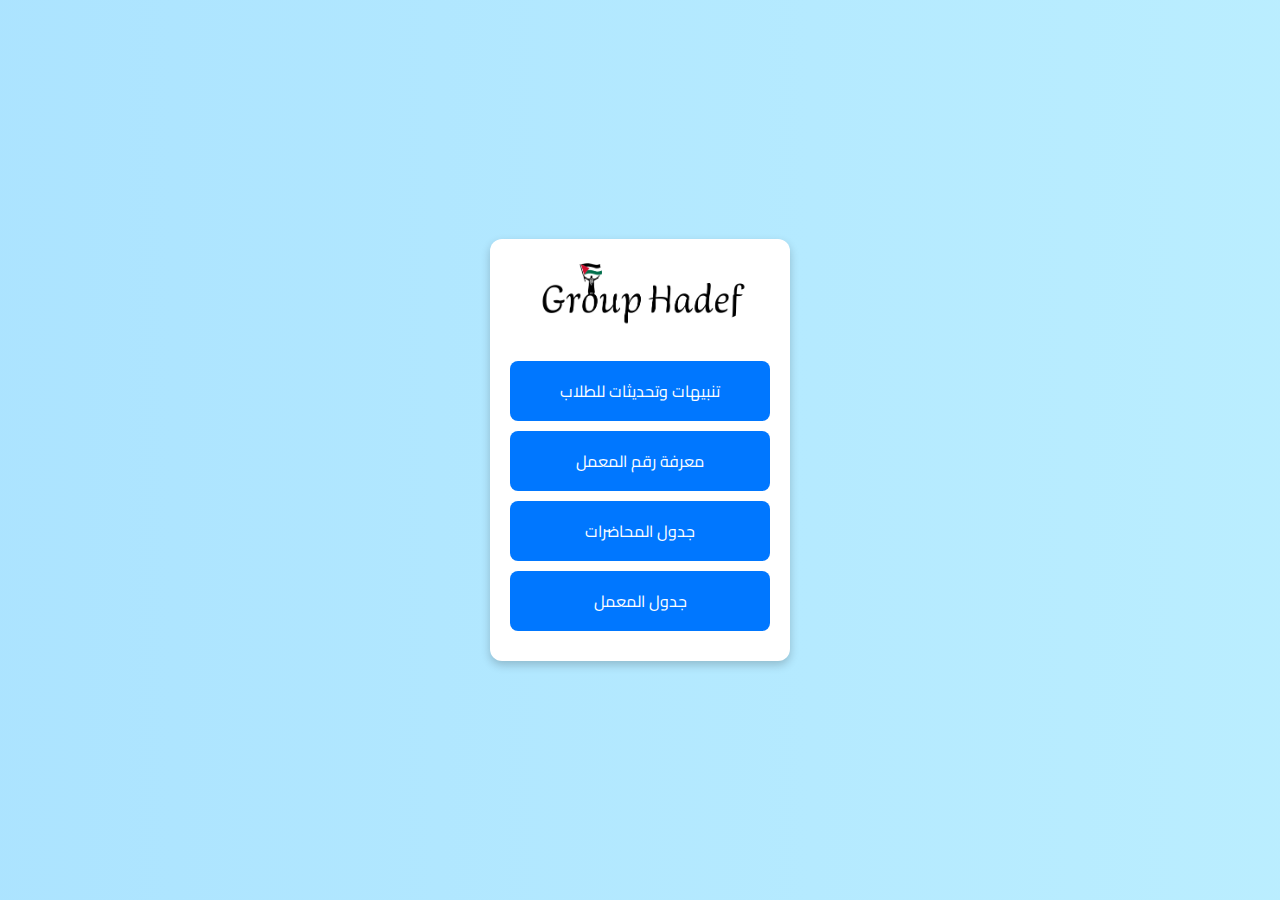
<file: index.html>
<!DOCTYPE html>
<html lang="ar" dir="rtl">
<head>
    <meta charset="UTF-8">
    <meta name="viewport" content="width=device-width, initial-scale=1.0">
    <link href="https://fonts.googleapis.com/css2?family=Cairo:wght@400;700&display=swap" rel="stylesheet">
    <title>hadef</title>
    <style>
        * {
            margin: 0;
            padding: 0;
            box-sizing: border-box;
            font-family: 'Cairo', sans-serif;
        }
        body {
            display: flex;
            justify-content: center;
            align-items: center;
            min-height: 100vh;
            background: linear-gradient(to right, #74d1ff98, #7cdeff86);
        }
        .container {
            width: 300px;
            padding: 20px;
            background-color: #ffffff;
            border-radius: 12px;
            box-shadow: 0px 4px 10px rgba(0, 0, 0, 0.2);
            text-align: center;
        }
		
        .button {
            display: block;
            width: 100%;
            padding: 15px;
            margin: 10px 0;
            font-size: 1rem;
            color: #fff;
            background-color: #0077ff;
            border: none;
            border-radius: 8px;
            cursor: pointer;
            transition: 0.3s;
            text-decoration: none;
        }
        .button:hover {
            background-color: #005bb5;
            transform: scale(1.05);
        }

        /* لجعل الموقع متجاوب مع الشاشات المختلفة */
        @media (max-width: 768px) {
            .container {
                width: 90%;
            }
        }
		
		        .logo {
            margin-bottom: 20px;
        }
        .logo img {
            width: 230px;
            height: auto;
            border-radius: 50%;
        }
    </style>
</head>
<body>


    <div class="container">
     <div class="logo">
         <img src="2.png" alt="شعار الموقع">
	 </div>	
	    <a href="Tnb.html" class="button">تنبيهات وتحديثات للطلاب</a>
		<a href="Rlab.html" class="button">معرفة رقم المعمل</a>
        <a href="GM.html" class="button">جدول المحاضرات</a>
        <a href="#" class="button">جدول المعمل</a>
    </div>
</body>
</html>
</file>
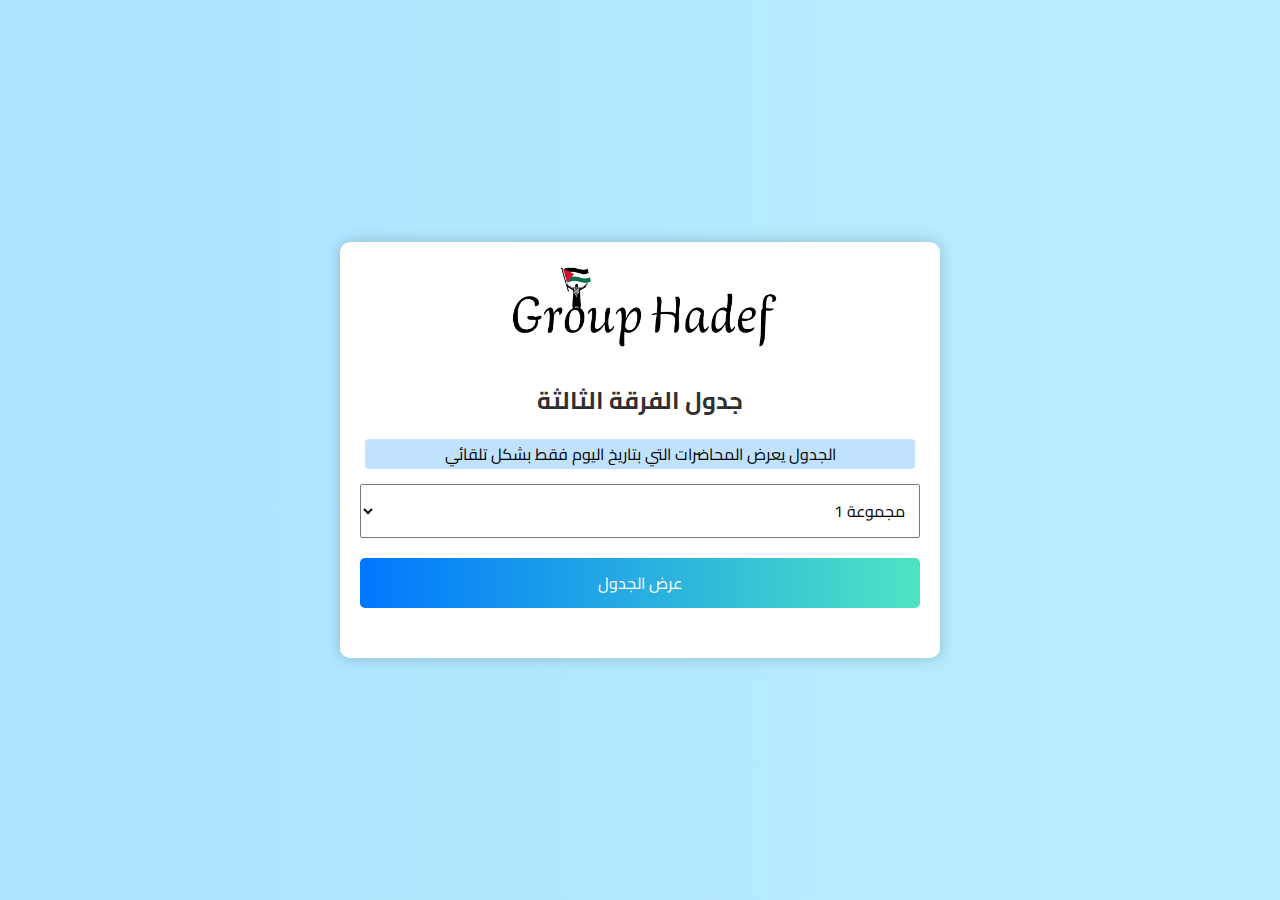
<file: a.html>
<!DOCTYPE html>
<html lang="ar" dir="rtl">
<head>
    <meta charset="UTF-8">
    <meta name="viewport" content="width=device-width, initial-scale=1.0">
    <link href="https://fonts.googleapis.com/css2?family=Cairo:wght@400;700&display=swap" rel="stylesheet">
    <title>جدول الفرقة الثالثة</title>
    <style>
        * {
            font-family: 'Cairo', sans-serif;
            box-sizing: border-box;
        }
        body {
            background: linear-gradient(to right, #74d1ff98, #7cdeff86);
            margin: 0;
            display: flex;
            justify-content: center;
            align-items: center;
            min-height: 100vh;
            padding: 20px;
            direction: rtl;
        }
        .container {
            width: 100%;
            max-width: 600px;
            background-color: #fff;
            padding: 20px;
            border-radius: 10px;
            box-shadow: 0px 0px 15px rgba(0, 0, 0, 0.2);
            text-align: center;
        }
        h1 {
            color: #000000d4;
            font-size: 1.5rem;
        }
        select, button {
            padding: 10px;
            margin: 10px 0;
            font-size: 16px;
            width: 100%;
        }
        button {
            background: linear-gradient(to right, #0077ff, #50e3c2);
            color: #fff;
            border: none;
            border-radius: 5px;
            cursor: pointer;
        }
        button:hover {
            background: linear-gradient(to right, #000000fb, #000000);
        }
        .schedule {
            margin-top: 20px;
            text-align: right;
        }
        .schedule-item {
            background-color: #e9f6ff;
            border: 1px solid #ddd;
            border-radius: 5px;
            padding: 15px;
            margin-bottom: 10px;
        }
        .schedule-item h3 {
            color: #0056b3;
            margin: 0;
            font-size: 1.2rem;
        }
        .schedule-item p {
            margin: 5px 0;
            color: #333;
            font-size: 1rem;
        }
        .gro {
            color: rgb(0, 0, 0);
            background-color: #068afd3f;
            border-radius: 4px;
            margin: 5px;
            display: block;
            font-size: 1rem;
        }

        /* لجعل الموقع متجاوب مع الشاشات المختلفة */
        @media (max-width: 768px) {
            h1 {
                font-size: 1.5rem;
            }
            .container {
                padding: 15px;
            }
            .schedule-item h3 {
                font-size: 1rem;
            }
            .schedule-item p {
                font-size: 0.9rem;
            }
        }
        @media (max-width: 480px) {
            h1 {
                font-size: 1.2rem;
            }
            button, select {
                font-size: 14px;
            }
        }

                .logo {
            display: block;
            margin: 0 auto 20px;
            width: 300px;
            height: auto;
            max-width: 100%;
            max-height: 100px;
        }
    </style>
</head>
<body>
    <div class="container">
        <img src="2.png" alt="لوجو" class="logo">
        <h1>جدول الفرقة الثالثة</h1>
        <label class="gro" for="group">الجدول يعرض المحاضرات التي بتاريخ اليوم فقط بشكل تلقائي</label>
        <select id="group">
            <option value="1">مجموعة 1</option>
            <option value="2">مجموعة 2</option>
            <option value="3">مجموعة 3</option>
        </select>
        <button onclick="showSchedule()">عرض الجدول</button>
        <div id="schedule" class="schedule"></div>
    </div>

    <script>
        const schedules = {
            1: {
                "Saturday": [
                    { title: "تحليل وتصميم نظم المعلومات", location: "مدرج (ج)", time: "من الساعة 9 إلى الساعة 11" },
                    { title: "تصميم برامج الحاسب الآلي", location: "مدرج (ه)", time: "من الساعة 11 إلى الساعة 1" }
                ],
                "Sunday": [
                    { title: "تطبيقات الحاسب في إعداد التقارير", location: "مدرج (ب)", time: "من الساعة 9 إلى الساعة 11" },
                    { title: "الإدارة الاستراتيجية", location: "مدرج (د)", time: "من الساعة 1 إلى الساعة 3" }
                ],
                "Monday": [
                    { title: "البنية التحتية لتكنولوجيا المعلومات", location: "مدرج (ج)", time: "من الساعة 11 إلى الساعة 1" }
                ]
            },
            2: {
                "Saturday": [
                    { title: "تصميم برامج الحاسب الآلي", location: "مدرج (و)", time: "من الساعة 9 إلى الساعة 11" },
                    { title: "تحليل وتصميم نظم المعلومات", location: "مدرج (د)", time: "من الساعة 11 إلى الساعة 1" }
                ],
                "Sunday": [
                    { title: "البنية التحتية لتكنولوجيا المعلومات", location: "مدرج (أ)", time: "من الساعة 9 إلى الساعة 11" }
                ],
                "Monday": [
                    { title: "الإدارة الاستراتيجية", location: "مدرج (و)", time: "من الساعة 9 إلى الساعة 11" },
                    { title: "تطبيقات الحاسب في إعداد التقارير", location: "مدرج (ج)", time: "من الساعة 1 إلى الساعة 3" }
                ]
            },
            3: {
                "Saturday": [
                    { title: "تصميم برامج الحاسب الآلي", location: "مدرج (ه)", time: "من الساعة 1 إلى الساعة 3" },
                    { title: "تطبيقات الحاسب في إعداد التقارير", location: "مدرج (و)", time: "من الساعة 3 إلى الساعة 5" }
                ],
                "Tuesday": [
                    { title: "البنية التحتية لتكنولوجيا المعلومات", location: "مدرج (ج)", time: "من الساعة 1 إلى الساعة 3" }
                ],
                "Wednesday": [
                    { title: "الإدارة الاستراتيجية", location: "مدرج (أ)", time: "من الساعة 9 إلى الساعة 11" }
                ],
                "Thursday": [
                    { title: "تحليل وتصميم نظم المعلومات", location: "مدرج (ب)", time: "من الساعة 9 إلى الساعة 11" }
                ]
            }
        };

        function showSchedule() {
            const group = document.getElementById("group").value;
            const today = new Date().toLocaleDateString("en-US", { weekday: 'long' });
            const schedule = schedules[group][today];
            const scheduleContainer = document.getElementById("schedule");
            scheduleContainer.innerHTML = '';

            if (schedule && schedule.length > 0) {
                schedule.forEach(item => {
                    const scheduleItem = document.createElement("div");
                    scheduleItem.className = "schedule-item";
                    scheduleItem.innerHTML = `
                        <h3>${item.title}</h3>
                        <p><strong>المكان:</strong> ${item.location}</p>
                        <p><strong>الوقت:</strong> ${item.time}</p>
                    `;
                    scheduleContainer.appendChild(scheduleItem);
                });
            } else {
                scheduleContainer.innerHTML = "<p>لا توجد محاضرات لهذا اليوم</p>";
            }
        }
    </script>
</body>
</html>
</file>
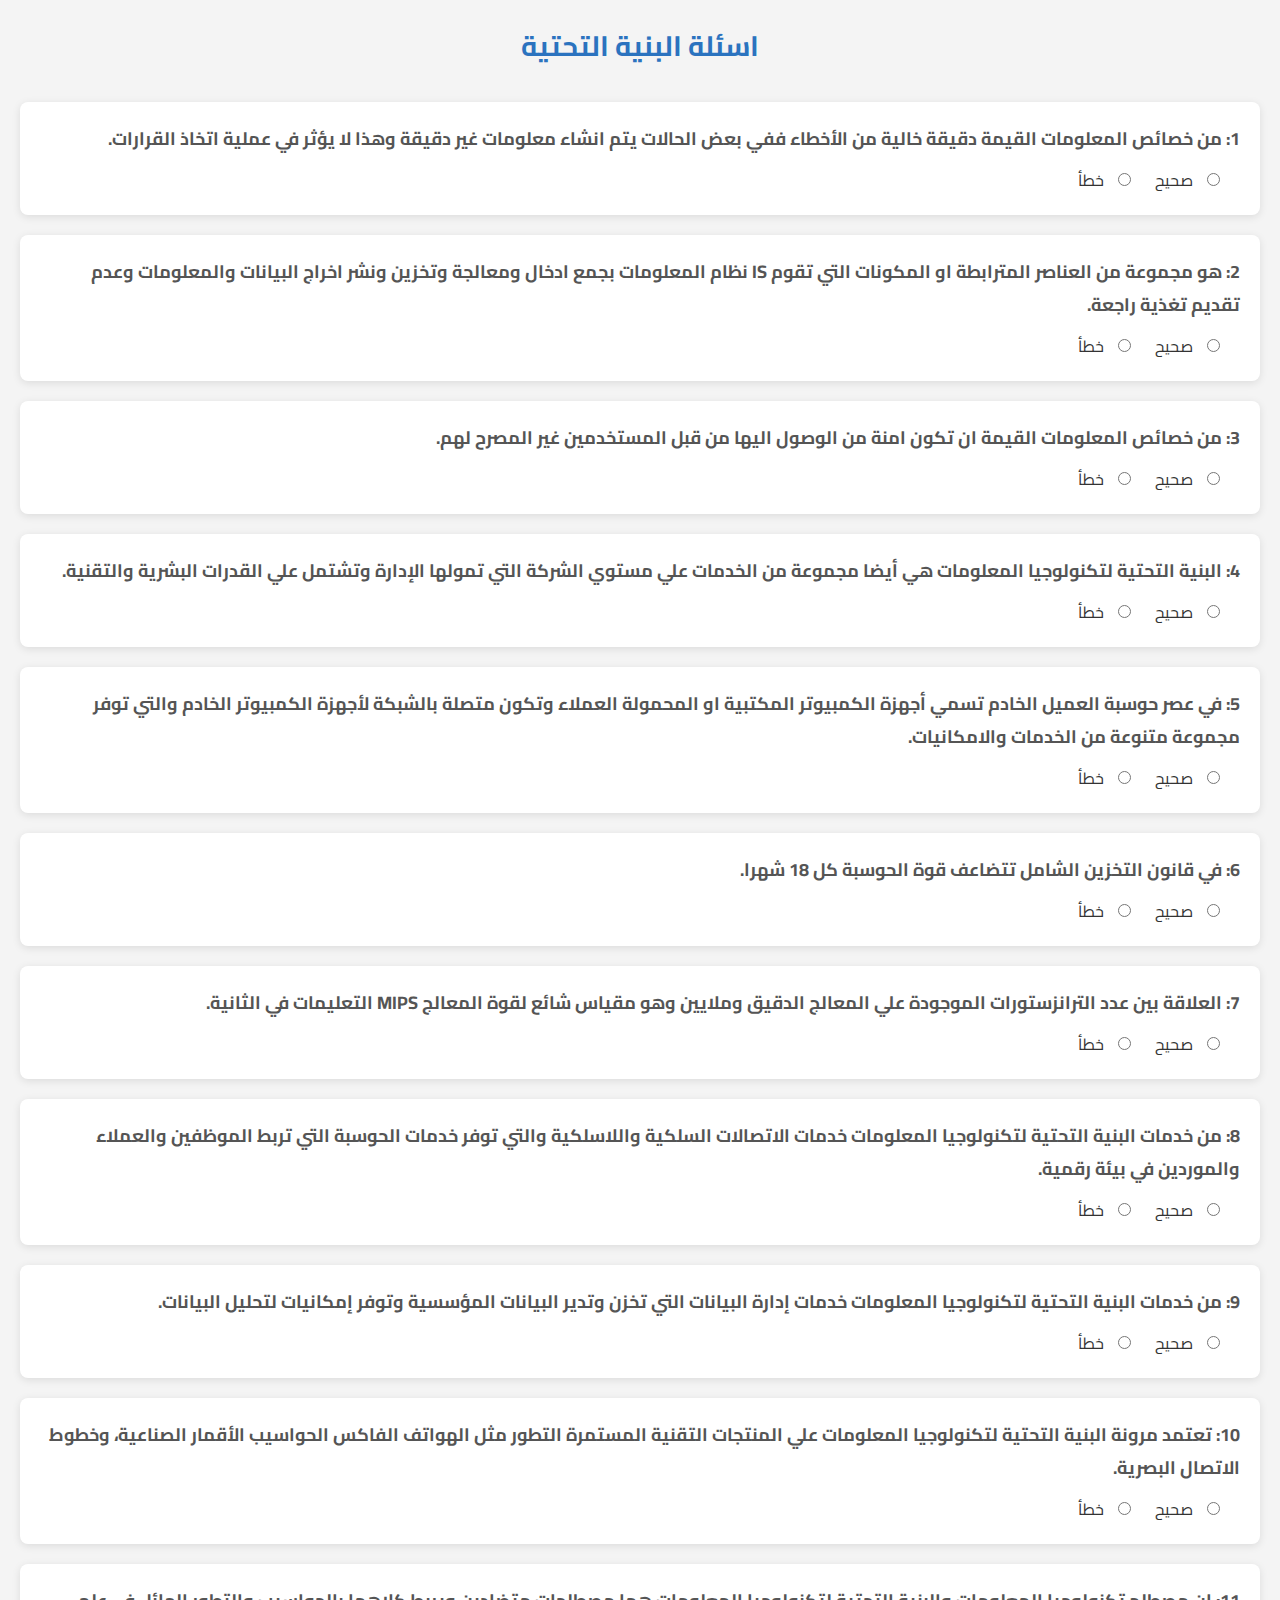
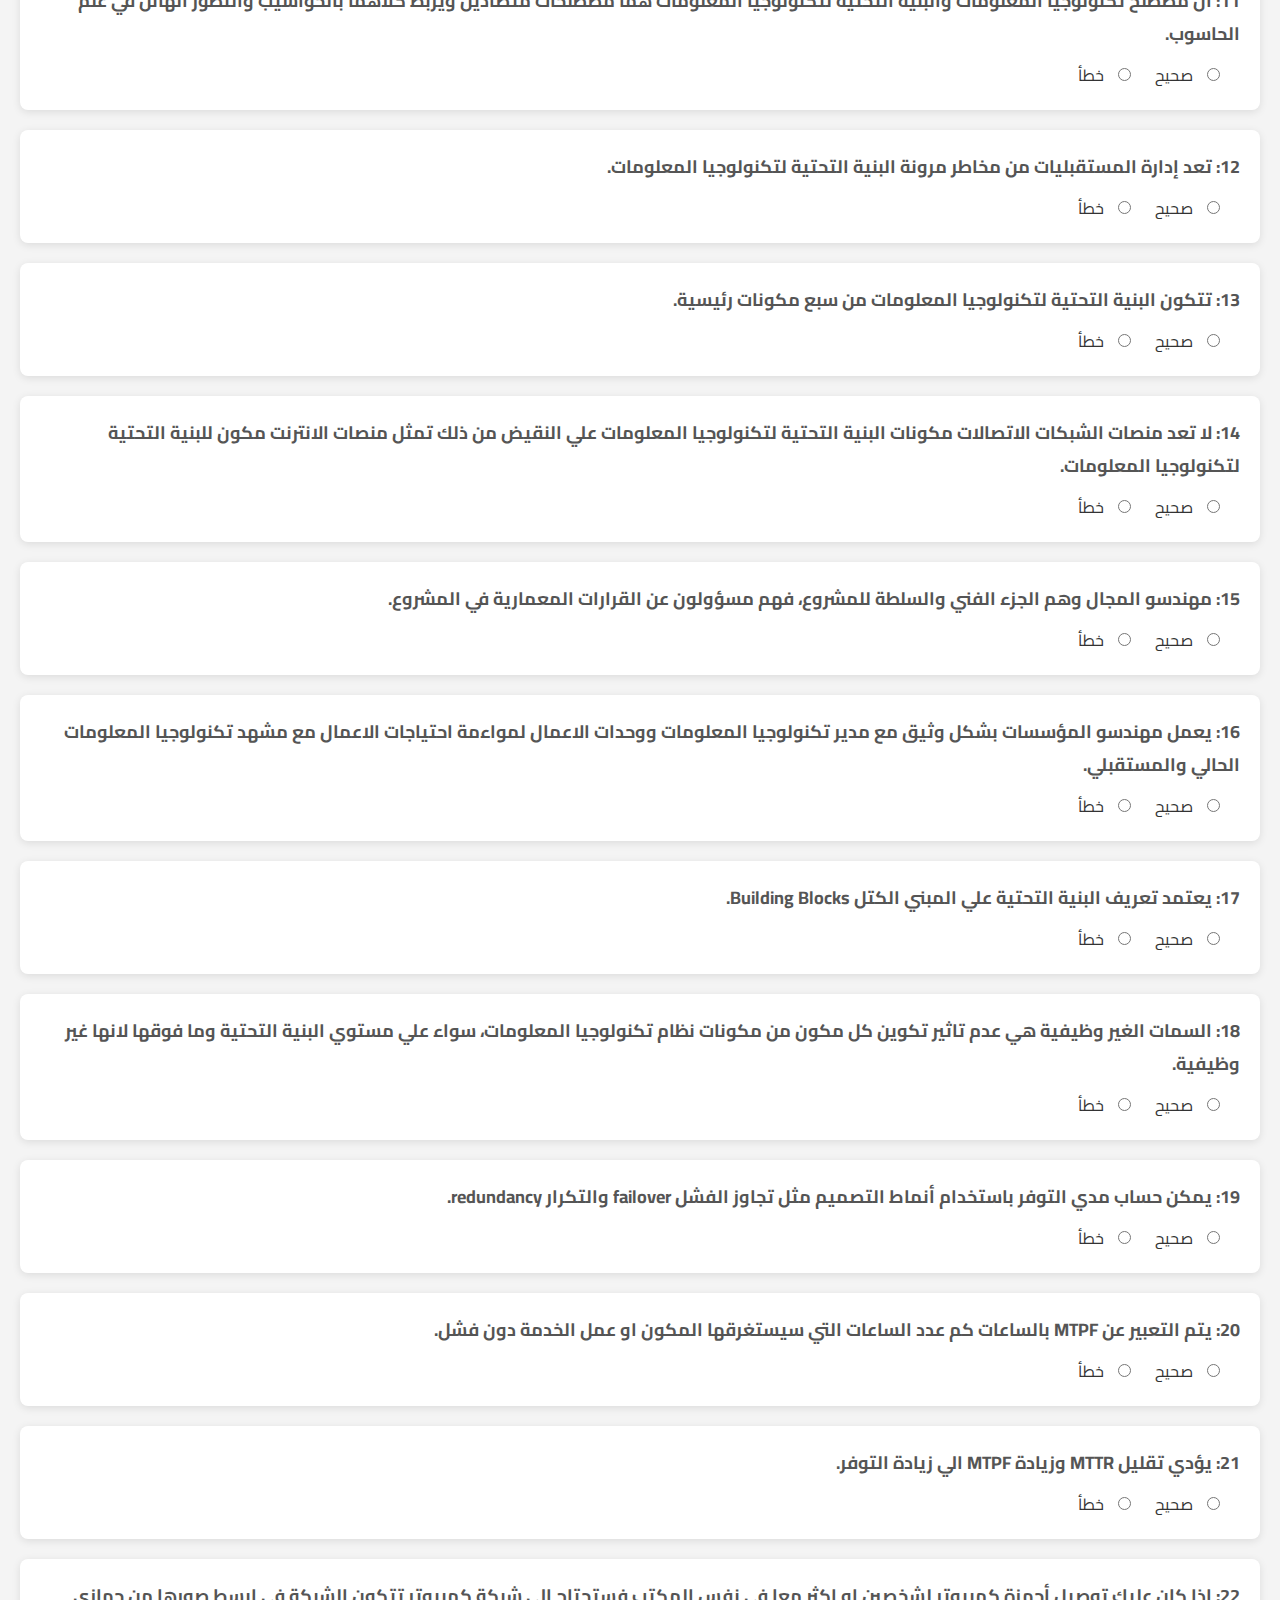
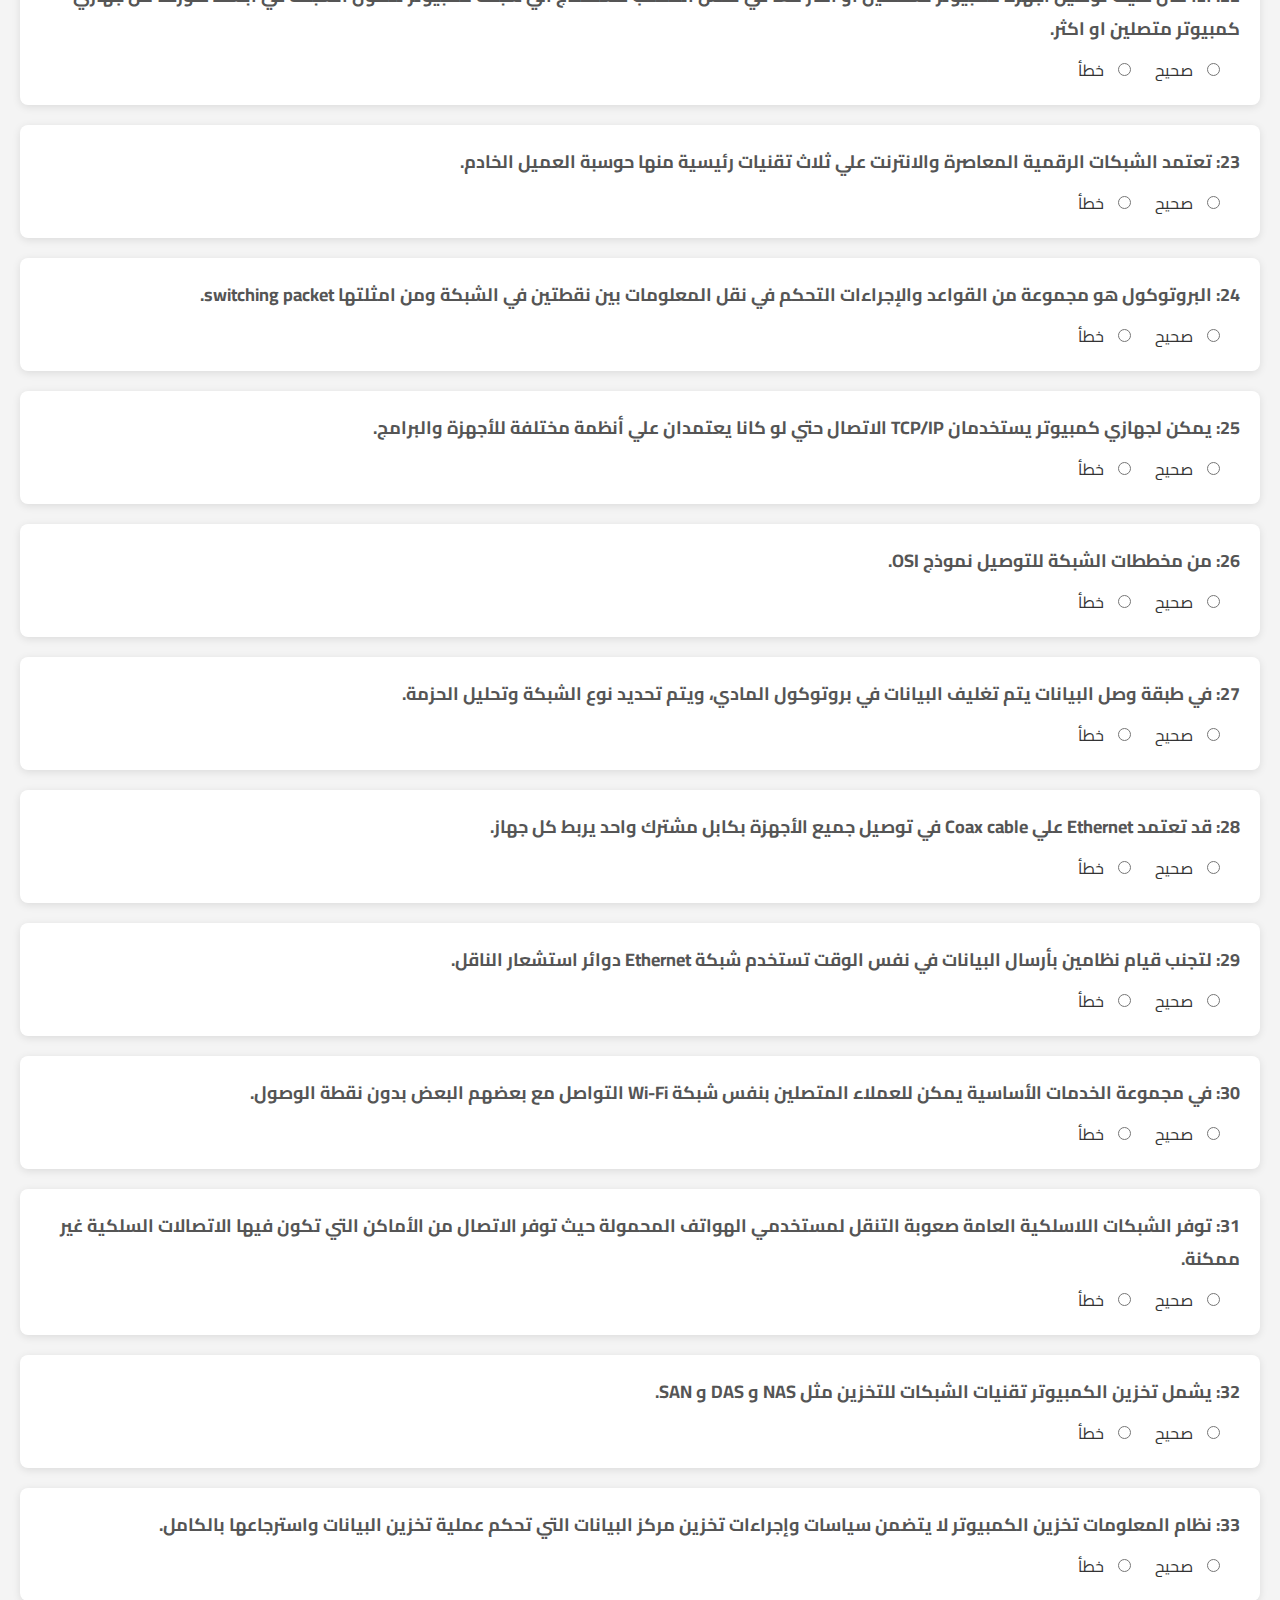
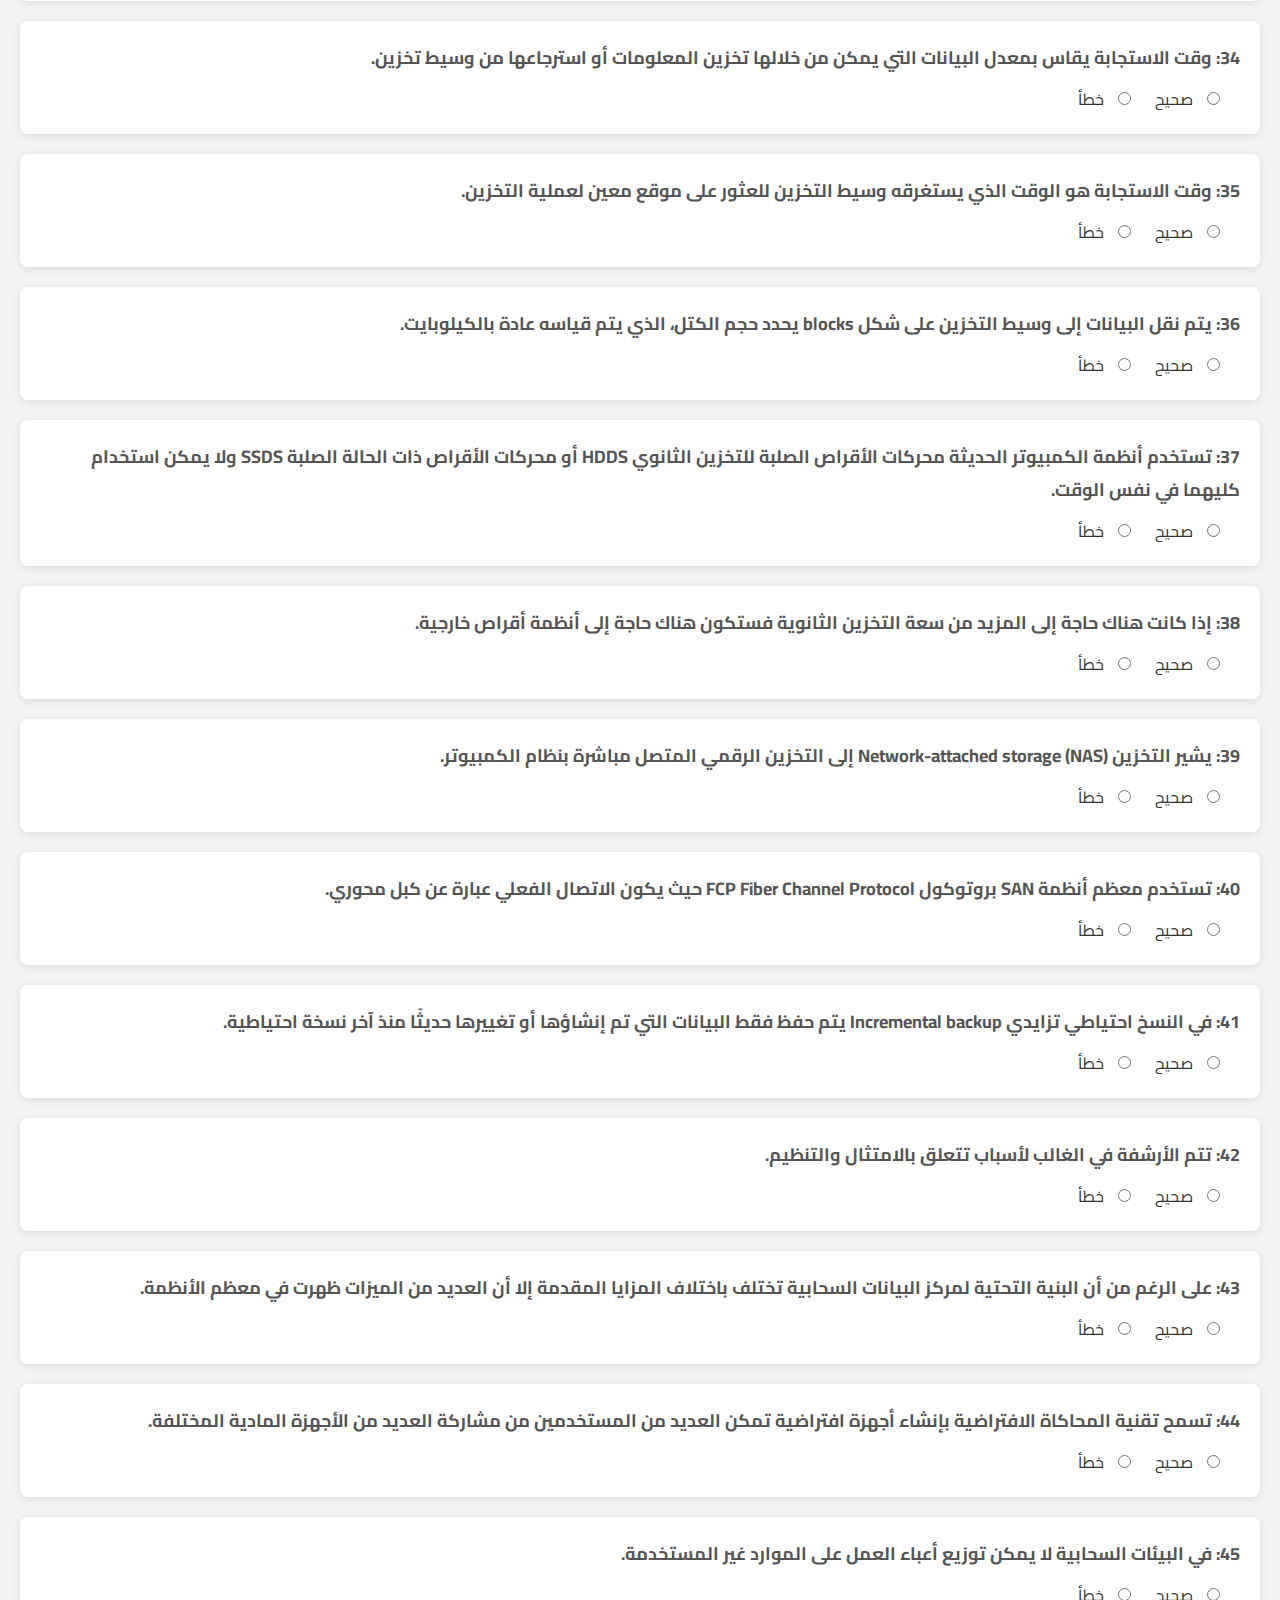
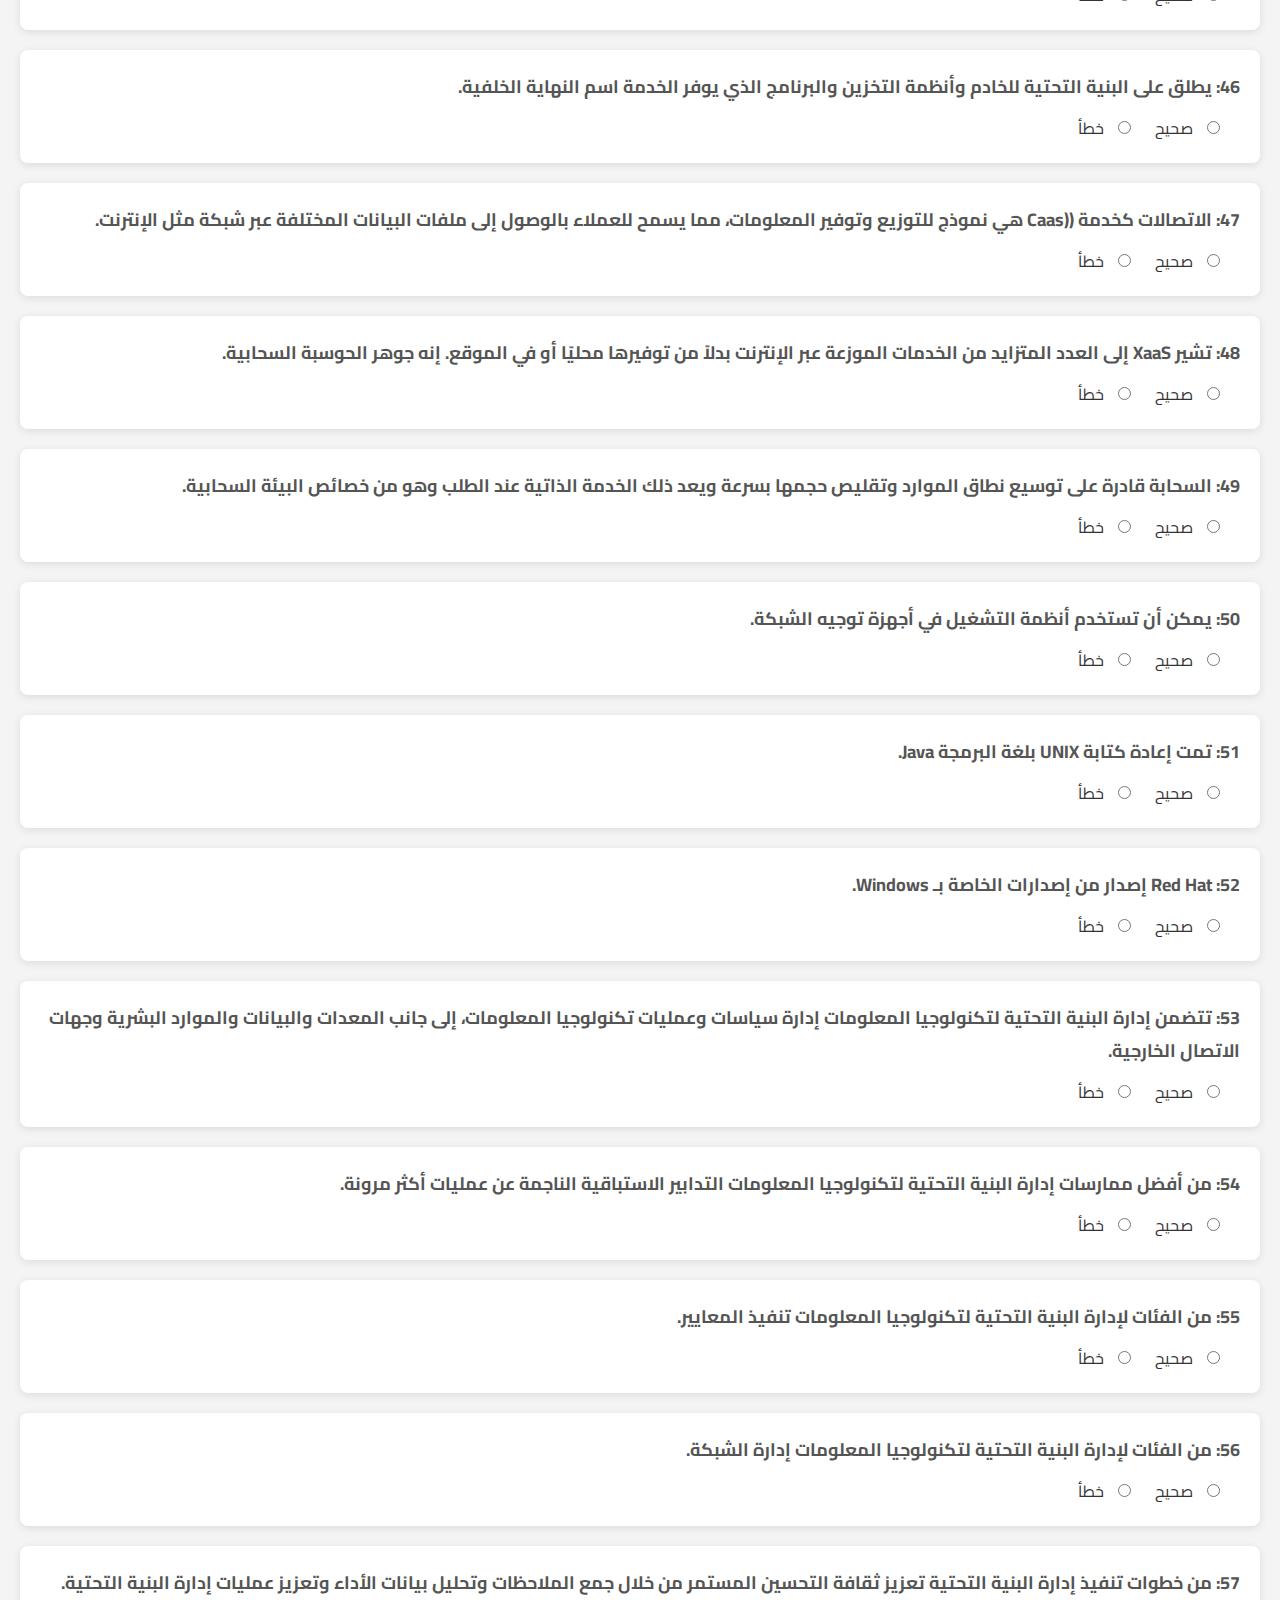
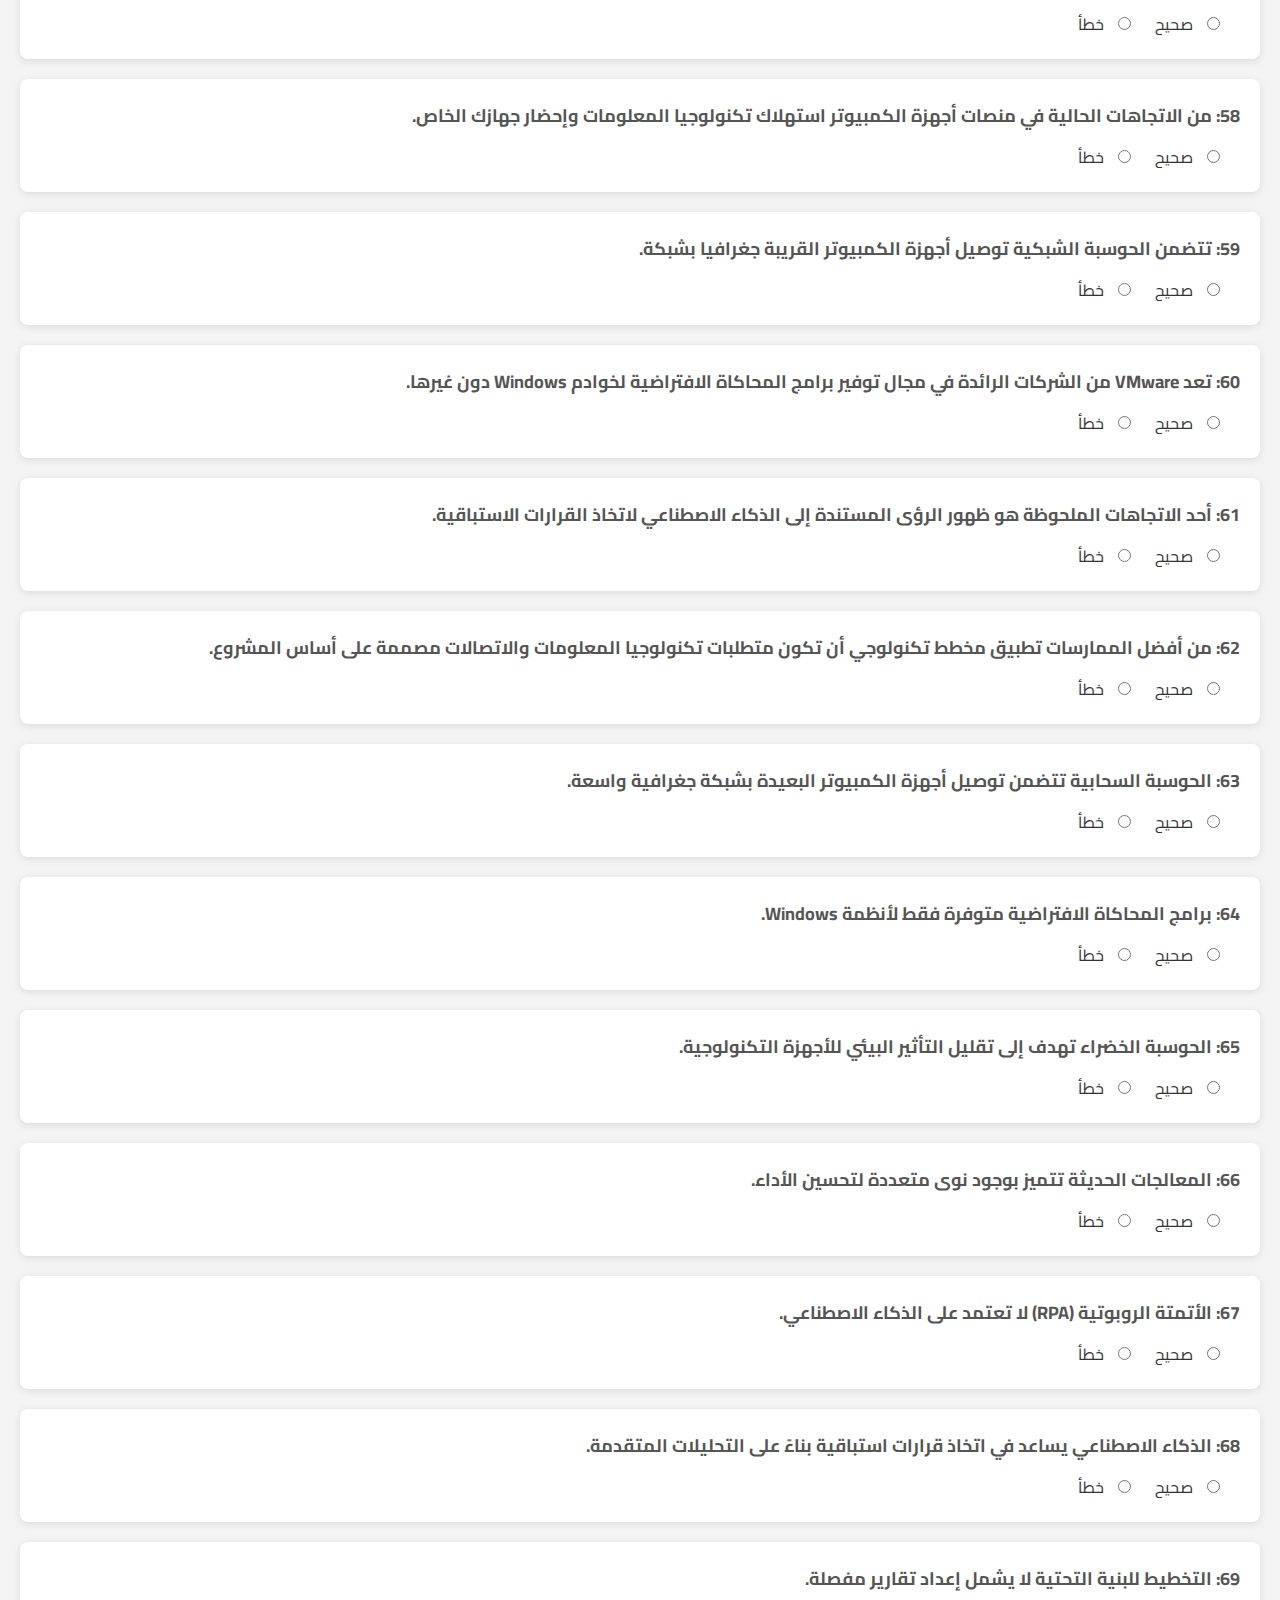
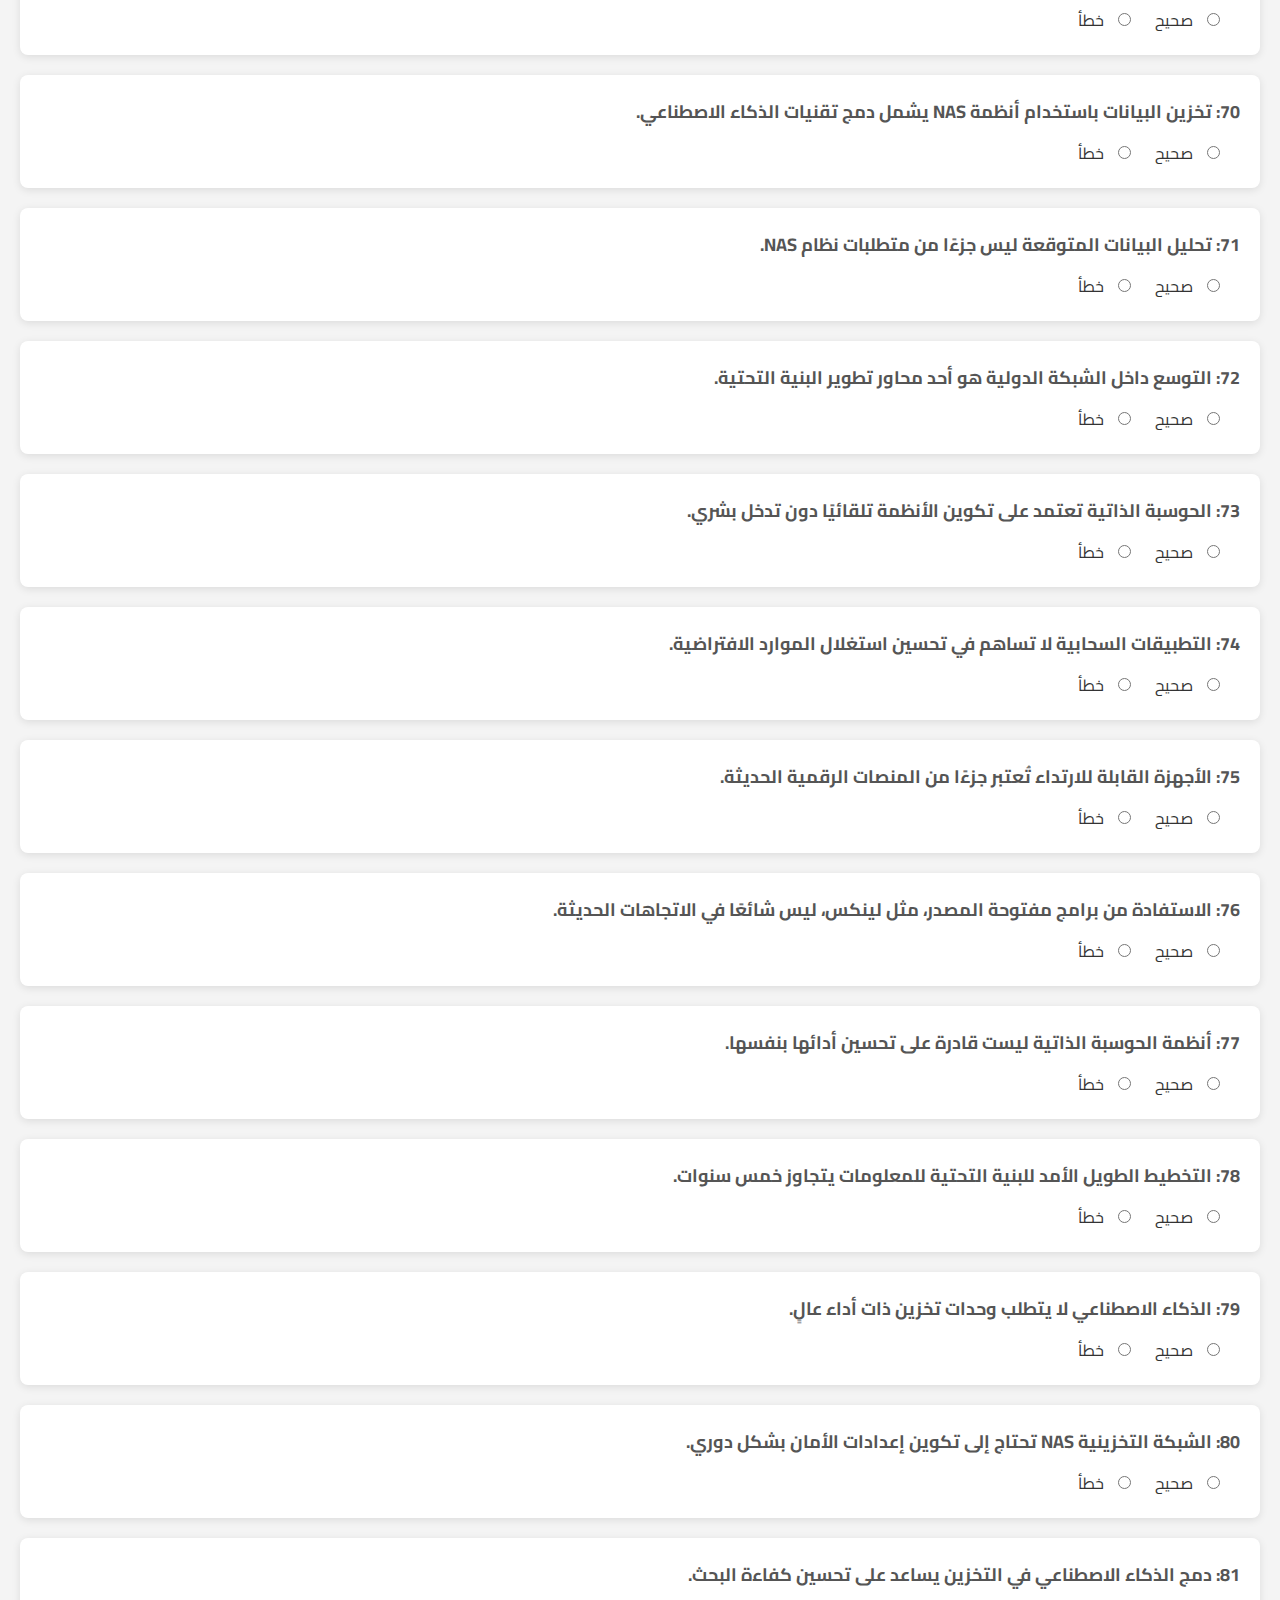
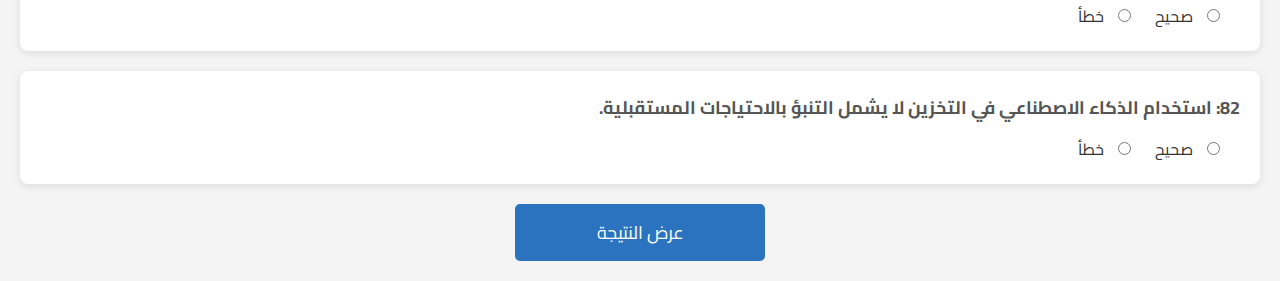
<file: benya.html>
<!DOCTYPE html>
<html lang="ar">
<head>
    <meta charset="UTF-8">
    <meta name="viewport" content="width=device-width, initial-scale=1.0">
	<link href="https://fonts.googleapis.com/css2?family=Cairo:wght@400;700&display=swap" rel="stylesheet">
    <title>أسئلة صح وخطأ بنية تحتية</title>
    <style>
        * {
            margin: 0;
            padding: 0;
            box-sizing: border-box;
            font-family: 'Cairo', sans-serif;
        }
        body {
            font-family: Arial, sans-serif;
            direction: rtl;
            text-align: right;
            margin: 20px;
            background-color: #f4f4f4;
            color: #333;
        }
        h1 {
            font-size: 28px;
            color: #2b73bf;
            text-align: center;
            margin-bottom: 30px;
        }
		h3 {
            font-size: 28px;
            color: #ff0000;
        }
        .question {
            background-color: #fff;
            border-radius: 8px;
            padding: 20px;
            margin-bottom: 20px;
            box-shadow: 0 2px 8px rgba(0, 0, 0, 0.1);
        }
        .question h3 {
            font-size: 18px;
            margin-bottom: 10px;
            color: #555;
        }
        .question input {
            margin-left: 10px;
            margin-right: 20px;
            cursor: pointer;
        }
        button {
            padding: 12px 25px;
            background-color: #2b73bf;;
            color: white;
            border: none;
            cursor: pointer;
            font-size: 18px;
            border-radius: 5px;
            width: 100%;
            max-width: 250px;
            margin: 20px auto;
            display: block;
        }
        button:hover {
            background-color: #2b53bf;
        }
        .result {
            margin-top: 30px;
            font-size: 22px;
            font-weight: bold;
            color: #2b73bf;
            text-align: center;
            display: none;
        }
        .result span {
            font-size: 30px;
        }
        .question input[type="radio"]:focus {
            outline: none;
            border: 2px solid #4CAF50;
        }
    </style>
</head>
<body>
    <h1>اسئلة البنية التحتية</h1>
    <form id="quizForm">
        <!-- الأسئلة ستتم إضافتها هنا باستخدام JavaScript -->
    </form>

    <button type="button" onclick="calculateResult()">عرض النتيجة</button>

    <div id="result" class="result"></div>
    <div id="wrongAnswers" class="result" style="display: none;"></div>

    <script>
        const questions = [
    { number: 1, text: "من خصائص المعلومات القيمة دقيقة خالية من الأخطاء ففي بعض الحالات يتم انشاء معلومات غير دقيقة وهذا لا يؤثر في عملية اتخاذ القرارات.", answer: false },
    { number: 2, text: "هو مجموعة من العناصر المترابطة او المكونات التي تقوم IS نظام المعلومات بجمع ادخال ومعالجة وتخزين ونشر اخراج البيانات والمعلومات وعدم تقديم تغذية راجعة.", answer: false },
    { number: 3, text: "من خصائص المعلومات القيمة ان تكون امنة من الوصول اليها من قبل المستخدمين غير المصرح لهم.", answer: true },
    { number: 4, text: "البنية التحتية لتكنولوجيا المعلومات هي أيضا مجموعة من الخدمات علي مستوي الشركة التي تمولها الإدارة وتشتمل علي القدرات البشرية والتقنية.", answer: true },
    { number: 5, text: "في عصر حوسبة العميل الخادم تسمي أجهزة الكمبيوتر المكتبية او المحمولة العملاء وتكون متصلة بالشبكة لأجهزة الكمبيوتر الخادم والتي توفر مجموعة متنوعة من الخدمات والامكانيات.", answer: false },
    { number: 6, text: "في قانون التخزين الشامل تتضاعف قوة الحوسبة كل 18 شهرا.", answer: false },
    { number: 7, text: "العلاقة بين عدد الترانزستورات الموجودة علي المعالج الدقيق وملايين وهو مقياس شائع لقوة المعالج MIPS التعليمات في الثانية.", answer: true },
    { number: 8, text: "من خدمات البنية التحتية لتكنولوجيا المعلومات خدمات الاتصالات السلكية واللاسلكية والتي توفر خدمات الحوسبة التي تربط الموظفين والعملاء والموردين في بيئة رقمية.", answer: false },
    { number: 9, text: "من خدمات البنية التحتية لتكنولوجيا المعلومات خدمات إدارة البيانات التي تخزن وتدير البيانات المؤسسية وتوفر إمكانيات لتحليل البيانات.", answer: true },
    { number: 10, text: "تعتمد مرونة البنية التحتية لتكنولوجيا المعلومات علي المنتجات التقنية المستمرة التطور مثل الهواتف الفاكس الحواسيب الأقمار الصناعية، وخطوط الاتصال البصرية.", answer: true },
    { number: 11, text: "ان مصطلح تكنولوجيا المعلومات والبنية التحتية لتكنولوجيا المعلومات هما مصطلحات متضادين ويربط كلاهما بالحواسيب والتطور الهائل في علم الحاسوب.", answer: false },
    { number: 12, text: "تعد إدارة المستقبليات من مخاطر مرونة البنية التحتية لتكنولوجيا المعلومات.", answer: false },
    { number: 13, text: "تتكون البنية التحتية لتكنولوجيا المعلومات من سبع مكونات رئيسية.", answer: true },
    { number: 14, text: "لا تعد منصات الشبكات الاتصالات مكونات البنية التحتية لتكنولوجيا المعلومات علي النقيض من ذلك تمثل منصات الانترنت مكون للبنية التحتية لتكنولوجيا المعلومات.", answer: false },
    { number: 15, text: "مهندسو المجال وهم الجزء الفني والسلطة للمشروع، فهم مسؤولون عن القرارات المعمارية في المشروع.", answer: false },
    { number: 16, text: "يعمل مهندسو المؤسسات بشكل وثيق مع مدير تكنولوجيا المعلومات ووحدات الاعمال لمواءمة احتياجات الاعمال مع مشهد تكنولوجيا المعلومات الحالي والمستقبلي.", answer: true },
    { number: 17, text: "يعتمد تعريف البنية التحتية علي المبني الكتل Building Blocks.", answer: true },
    { number: 18, text: "السمات الغير وظيفية هي عدم تاثير تكوين كل مكون من مكونات نظام تكنولوجيا المعلومات، سواء علي مستوي البنية التحتية وما فوقها لانها غير وظيفية.", answer: false },
    { number: 19, text: "يمكن حساب مدي التوفر باستخدام أنماط التصميم مثل تجاوز الفشل failover والتكرار redundancy.", answer: true },
    { number: 20, text: "يتم التعبير عن MTPF بالساعات كم عدد الساعات التي سيستغرقها المكون او عمل الخدمة دون فشل.", answer: true },
    { number: 21, text: "يؤدي تقليل MTTR وزيادة MTPF الي زيادة التوفر.", answer: true },
    { number: 22, text: "اذا كان عليك توصيل أجهزة كمبيوتر لشخصين او اكثر معا في نفس المكتب فستحتاج الي شبكة كمبيوتر تتكون الشبكة في ابسط صورها من جهازي كمبيوتر متصلين او اكثر.", answer: true },
    { number: 23, text: "تعتمد الشبكات الرقمية المعاصرة والانترنت علي ثلاث تقنيات رئيسية منها حوسبة العميل الخادم.", answer: true },
    { number: 24, text: "البروتوكول هو مجموعة من القواعد والإجراءات التحكم في نقل المعلومات بين نقطتين في الشبكة ومن امثلتها switching packet.", answer: false },
    { number: 25, text: "يمكن لجهازي كمبيوتر يستخدمان TCP/IP الاتصال حتي لو كانا يعتمدان علي أنظمة مختلفة للأجهزة والبرامج.", answer: true },
    { number: 26, text: "من مخططات الشبكة للتوصيل نموذج OSI.", answer: false },
    { number: 27, text: "في طبقة وصل البيانات يتم تغليف البيانات في بروتوكول المادي، ويتم تحديد نوع الشبكة وتحليل الحزمة.", answer: false },
    { number: 28, text: "قد تعتمد Ethernet علي Coax cable في توصيل جميع الأجهزة بكابل مشترك واحد يربط كل جهاز.", answer: true },
    { number: 29, text: "لتجنب قيام نظامين بأرسال البيانات في نفس الوقت تستخدم شبكة Ethernet دوائر استشعار الناقل.", answer: true },
    { number: 30, text: "في مجموعة الخدمات الأساسية يمكن للعملاء المتصلين بنفس شبكة Wi-Fi التواصل مع بعضهم البعض بدون نقطة الوصول.", answer: false },
    { number: 31, text: "توفر الشبكات اللاسلكية العامة صعوبة التنقل لمستخدمي الهواتف المحمولة حيث توفر الاتصال من الأماكن التي تكون فيها الاتصالات السلكية غير ممكنة.", answer: false },
    { number: 32, text: "يشمل تخزين الكمبيوتر تقنيات الشبكات للتخزين مثل NAS و DAS و SAN.", answer: true },
    { number: 33, text: "نظام المعلومات تخزين الكمبيوتر لا يتضمن سياسات وإجراءات تخزين مركز البيانات التي تحكم عملية تخزين البيانات واسترجاعها بالكامل.", answer: false },
    { number: 34, text: "وقت الاستجابة يقاس بمعدل البيانات التي يمكن من خلالها تخزين المعلومات أو استرجاعها من وسيط تخزين.", answer: false },
    { number: 35, text: "وقت الاستجابة هو الوقت الذي يستغرقه وسيط التخزين للعثور على موقع معين لعملية التخزين.", answer: true },
    { number: 36, text: "يتم نقل البيانات إلى وسيط التخزين على شكل blocks يحدد حجم الكتل، الذي يتم قياسه عادة بالكيلوبايت.", answer: true },
    { number: 37, text: "تستخدم أنظمة الكمبيوتر الحديثة محركات الأقراص الصلبة للتخزين الثانوي HDDS أو محركات الأقراص ذات الحالة الصلبة SSDS ولا يمكن استخدام كليهما في نفس الوقت.", answer: false },
    { number: 38, text: "إذا كانت هناك حاجة إلى المزيد من سعة التخزين الثانوية فستكون هناك حاجة إلى أنظمة أقراص خارجية.", answer: true },
    { number: 39, text: "يشير التخزين (Network-attached storage (NAS إلى التخزين الرقمي المتصل مباشرة بنظام الكمبيوتر.", answer: false },
    { number: 40, text: "تستخدم معظم أنظمة SAN بروتوكول FCP Fiber Channel Protocol حيث يكون الاتصال الفعلي عبارة عن كبل محوري.", answer: false },
    { number: 41, text: "في النسخ احتياطي تزايدي Incremental backup يتم حفظ فقط البيانات التي تم إنشاؤها أو تغييرها حديثًا منذ آخر نسخة احتياطية.", answer: true },
    { number: 42, text: "تتم الأرشفة في الغالب لأسباب تتعلق بالامتثال والتنظيم.", answer: true },
    { number: 43, text: "على الرغم من أن البنية التحتية لمركز البيانات السحابية تختلف باختلاف المزايا المقدمة إلا أن العديد من الميزات ظهرت في معظم الأنظمة.", answer: true },
    { number: 44, text: "تسمح تقنية المحاكاة الافتراضية بإنشاء أجهزة افتراضية تمكن العديد من المستخدمين من مشاركة العديد من الأجهزة المادية المختلفة.", answer: false },
    { number: 45, text: "في البيئات السحابية لا يمكن توزيع أعباء العمل على الموارد غير المستخدمة.", answer: false },
    { number: 46, text: "يطلق على البنية التحتية للخادم وأنظمة التخزين والبرنامج الذي يوفر الخدمة اسم النهاية الخلفية.", answer: true },
    { number: 47, text: "الاتصالات كخدمة ((Caas هي نموذج للتوزيع وتوفير المعلومات، مما يسمح للعملاء بالوصول إلى ملفات البيانات المختلفة عبر شبكة مثل الإنترنت.", answer: false },
    { number: 48, text: "تشير XaaS إلى العدد المتزايد من الخدمات الموزعة عبر الإنترنت بدلاً من توفيرها محليًا أو في الموقع. إنه جوهر الحوسبة السحابية.", answer: true },
    { number: 49, text: "السحابة قادرة على توسيع نطاق الموارد وتقليص حجمها بسرعة ويعد ذلك الخدمة الذاتية عند الطلب وهو من خصائص البيئة السحابية.", answer: false },
    { number: 50, text: "يمكن أن تستخدم أنظمة التشغيل في أجهزة توجيه الشبكة.", answer: true },
    { number: 51, text: "تمت إعادة كتابة UNIX بلغة البرمجة Java.", answer: false },
    { number: 52, text: "Red Hat إصدار من إصدارات الخاصة بـ Windows.", answer: false },
    { number: 53, text: "تتضمن إدارة البنية التحتية لتكنولوجيا المعلومات إدارة سياسات وعمليات تكنولوجيا المعلومات، إلى جانب المعدات والبيانات والموارد البشرية وجهات الاتصال الخارجية.", answer: true },
    { number: 54, text: "من أفضل ممارسات إدارة البنية التحتية لتكنولوجيا المعلومات التدابير الاستباقية الناجمة عن عمليات أكثر مرونة.", answer: false },
    { number: 55, text: "من الفئات لإدارة البنية التحتية لتكنولوجيا المعلومات تنفيذ المعايير.", answer: false },
    { number: 56, text: "من الفئات لإدارة البنية التحتية لتكنولوجيا المعلومات إدارة الشبكة.", answer: true },
    { number: 57, text: "من خطوات تنفيذ إدارة البنية التحتية تعزيز ثقافة التحسين المستمر من خلال جمع الملاحظات وتحليل بيانات الأداء وتعزيز عمليات إدارة البنية التحتية.", answer: true },
    { number: 58, text: "من الاتجاهات الحالية في منصات أجهزة الكمبيوتر استهلاك تكنولوجيا المعلومات وإحضار جهازك الخاص.", answer: true },
    { number: 59, text: "تتضمن الحوسبة الشبكية توصيل أجهزة الكمبيوتر القريبة جغرافيا بشبكة.", answer: false },
    { number: 60, text: "تعد VMware من الشركات الرائدة في مجال توفير برامج المحاكاة الافتراضية لخوادم Windows دون غيرها.", answer: false },
    { number: 61, text: "أحد الاتجاهات الملحوظة هو ظهور الرؤى المستندة إلى الذكاء الاصطناعي لاتخاذ القرارات الاستباقية.", answer: true },
    { number: 62, text: "من أفضل الممارسات تطبيق مخطط تكنولوجي أن تكون متطلبات تكنولوجيا المعلومات والاتصالات مصممة على أساس المشروع.", answer: false },
    { number: 63, text: "الحوسبة السحابية تتضمن توصيل أجهزة الكمبيوتر البعيدة بشبكة جغرافية واسعة.", answer: true },
    { number: 64, text: "برامج المحاكاة الافتراضية متوفرة فقط لأنظمة Windows.", answer: false },
    { number: 65, text: "الحوسبة الخضراء تهدف إلى تقليل التأثير البيئي للأجهزة التكنولوجية.", answer: true },
    { number: 66, text: "المعالجات الحديثة تتميز بوجود نوى متعددة لتحسين الأداء.", answer: true },
    { number: 67, text: "الأتمتة الروبوتية (RPA) لا تعتمد على الذكاء الاصطناعي.", answer: false },
    { number: 68, text: "الذكاء الاصطناعي يساعد في اتخاذ قرارات استباقية بناءً على التحليلات المتقدمة.", answer: true },
    { number: 69, text: "التخطيط للبنية التحتية لا يشمل إعداد تقارير مفصلة.", answer: false },
    { number: 70, text: "تخزين البيانات باستخدام أنظمة NAS يشمل دمج تقنيات الذكاء الاصطناعي.", answer: true },
    { number: 71, text: "تحليل البيانات المتوقعة ليس جزءًا من متطلبات نظام NAS.", answer: false },
    { number: 72, text: "التوسع داخل الشبكة الدولية هو أحد محاور تطوير البنية التحتية.", answer: true },
    { number: 73, text: "الحوسبة الذاتية تعتمد على تكوين الأنظمة تلقائيًا دون تدخل بشري.", answer: true },
    { number: 74, text: "التطبيقات السحابية لا تساهم في تحسين استغلال الموارد الافتراضية.", answer: false },
    { number: 75, text: "الأجهزة القابلة للارتداء تُعتبر جزءًا من المنصات الرقمية الحديثة.", answer: true },
    { number: 76, text: "الاستفادة من برامج مفتوحة المصدر، مثل لينكس، ليس شائعًا في الاتجاهات الحديثة.", answer: false },
    { number: 77, text: "أنظمة الحوسبة الذاتية ليست قادرة على تحسين أدائها بنفسها.", answer: false }, 
    { number: 78, text: "التخطيط الطويل الأمد للبنية التحتية للمعلومات يتجاوز خمس سنوات.", answer: true },
    { number: 79, text: "الذكاء الاصطناعي لا يتطلب وحدات تخزين ذات أداء عالٍ.", answer: false },
    { number: 80, text: "الشبكة التخزينية NAS تحتاج إلى تكوين إعدادات الأمان بشكل دوري.", answer: true },
    { number: 81, text: "دمج الذكاء الاصطناعي في التخزين يساعد على تحسين كفاءة البحث.", answer: true },
    { number: 82, text: "استخدام الذكاء الاصطناعي في التخزين لا يشمل التنبؤ بالاحتياجات المستقبلية.", answer: false }
];

        const form = document.getElementById("quizForm");

        // Dynamically generate the quiz questions
        questions.forEach(question => {
            const questionDiv = document.createElement("div");
            questionDiv.classList.add("question");
            questionDiv.innerHTML = `
                <h3> ${question.number}: ${question.text}</h3>
                <label>
                    <input type="radio" name="question${question.number}" value="true"> صحيح
                </label>
                <label>
                    <input type="radio" name="question${question.number}" value="false"> خطأ
                </label>
            `;
            form.appendChild(questionDiv);
        });

        // Calculate result function
        function calculateResult() {
            let correctAnswers = 0;
            let wrongAnswers = [];
            
            questions.forEach(question => {
                const selectedAnswer = document.querySelector(`input[name="question${question.number}"]:checked`);
                if (selectedAnswer) {
                    const isCorrect = (selectedAnswer.value === String(question.answer));
                    if (isCorrect) {
                        correctAnswers++;
                    } else {
                        wrongAnswers.push(question.number);  // Display only the question number
                    }
                }
            });

            const resultDiv = document.getElementById("result");
            const wrongAnswersDiv = document.getElementById("wrongAnswers");

            // Show correct answers
            resultDiv.innerHTML = `النتيجة: <span>${correctAnswers} من 82</span> إجابة صحيحة!`;

            // Show wrong answers
            if (wrongAnswers.length > 0) {
                wrongAnswersDiv.style.display = "block";
                wrongAnswersDiv.innerHTML = `<h3>الأسئلة التي تم الإجابة عليها بشكل خاطئ:</h3><ul>` + 
                    wrongAnswers.map(answer => `<li>سؤال ${answer}</li>`).join('') + `</ul>`;
            } else {
                wrongAnswersDiv.style.display = "none";
            }

            resultDiv.style.display = "block";
        }
    </script>
</body>
</html>
</file>
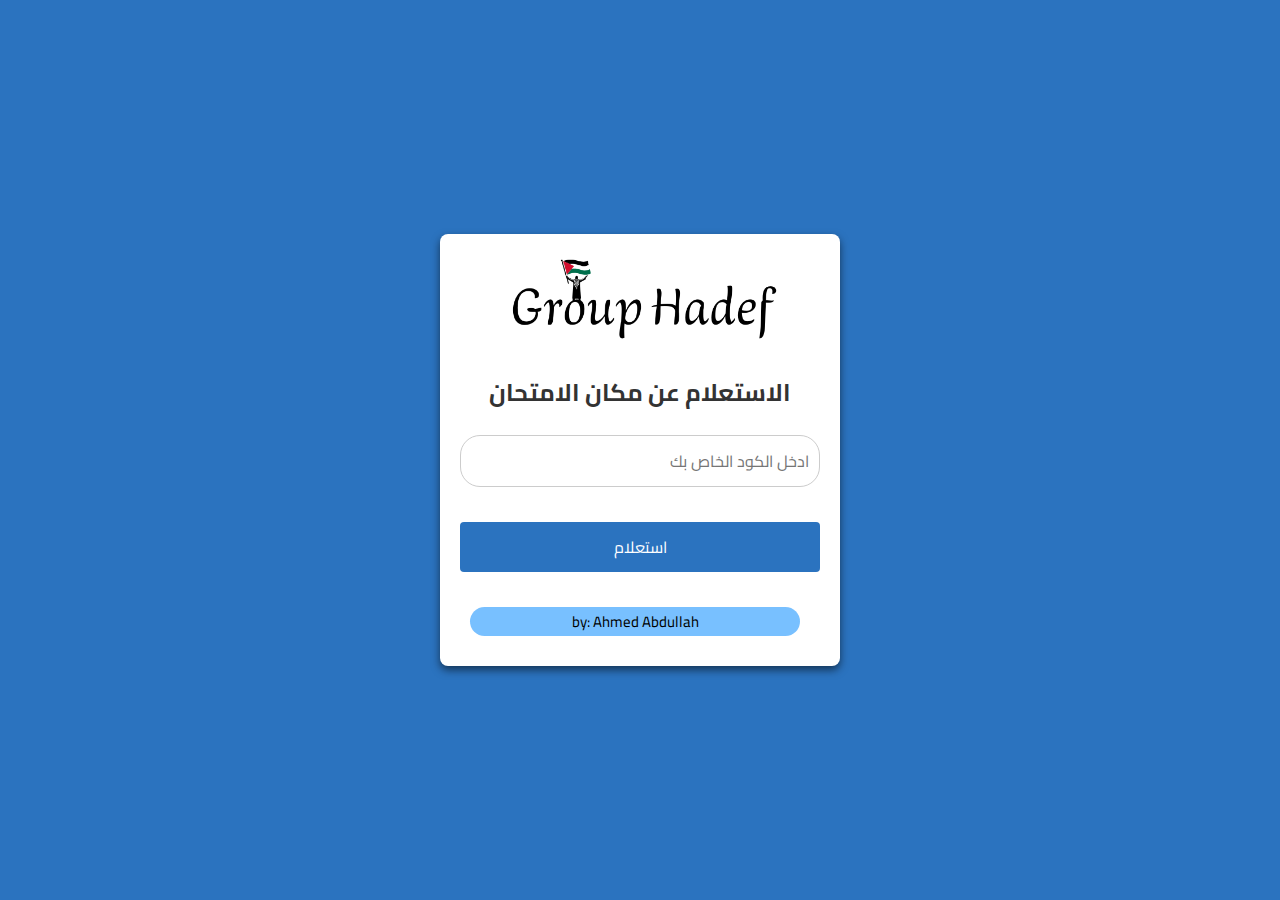
<file: F1.html>
<!DOCTYPE html>
<html lang="ar" dir="rtl">
<head>
    <meta charset="UTF-8">
    <meta name="viewport" content="width=device-width, initial-scale=1.0">
    <title>الاستعلام عن مكان الامتحان</title>
    <link href="https://fonts.googleapis.com/css2?family=Cairo:wght@400;700&display=swap" rel="stylesheet">
    <style>
        * {
            font-family: 'Cairo', sans-serif;
            padding: 0;
            margin: 0;
        }

        body {
            background-color: #2b73bf;
            background-size: cover;
            margin: 0;
            display: flex;
            justify-content: center;
            align-items: center;
            min-height: 100vh;
        }

        .container {
            background-color: #ffffff;
            border-radius: 8px;
            padding: 20px;
            box-shadow: 0 4px 8px rgba(0, 0, 0, 0.548);
            max-width: 400px;
            width: 100%;
            text-align: center;
            box-sizing: border-box;
        }

            .logo {
         display: block;
         margin: 0 auto 20px;
         width: 300px;
         height: auto;
         max-width: 100%;
         max-height: 100px;
     }

        h1 {
            color: #333;
            font-size: 1.5em;
            margin-bottom: 20px;
        }

        input[type="text"] {
            width: 100%;
            padding: 10px;
            margin-bottom: 35px;
            border: 1px solid #ccc;
            border-radius: 20px;
            font-size: 1em;
            box-sizing: border-box;
            text-align: right;
        }

        p{
             font-size: 15px;
        }

        button {
            background-color: #2b73bf;
            color: white;
            border: none;
            padding: 10px 15px;
            font-size: 1em;
            border-radius: 4px;
            cursor: pointer;
            width: 100%;
            transition: background 0.3s, color 0.3s;
        }

        button:hover {
            background: linear-gradient(to right, #000000fb, #000000);
            color: #ffffff;
        }

        .result {
            margin-top: 20px;
            padding: 15px;
            background-color: #00a6ff75;
            border-radius: 4px;
            font-size: 1em;
            color: #000000;
            line-height: 1.6;
            display: none;
        }

        footer {
            text-align: center;
            background-color: #0088ff87;
            width: auto;
            height: auto;
            color: #000000;
            margin: 35px 20px 10px 10px;
            border-radius: 77px;
        }

        footer a {
            text-decoration: none;
            color: #000000;
        }

        @media (max-width: 768px) {
            h1 {
                font-size: 1.2em;
            }

            input[type="text"],
            button {
                font-size: 0.9em;
            }
        }
    </style>
</head>
<body>
    <div class="container">
        <img src="2.png" alt="لوجو" class="logo"> <!-- استبدل المسار بالصورة الخاصة بك -->
        <h1>الاستعلام عن مكان الامتحان</h1>
        <input type="text" id="studentCode" placeholder="ادخل الكود الخاص بك" onkeydown="checkEnter(event)">
        <button onclick="findExamDetails()">استعلام</button>
        <div class="result" id="result"></div>

         <footer>
            <p>by: <a href="https://www.facebook.com/ahmedabdullah107"> Ahmed Abdullah </p>
         </footer>
            
    </div>

    <script>
        const examData = [
    // الفترة الصباحية
    { range: [202410001, 202410042], hall: 'مدرج (أ)', committee: 1, period: 'صباحية' },
    { range: [202410043, 202410084], hall: 'مدرج (أ)', committee: 2, period: 'صباحية' },
    { range: [202410085, 202410126], hall: 'مدرج (أ)', committee: 3, period: 'صباحية' },
    { range: [202410127, 202410168], hall: 'مدرج (أ)', committee: 4, period: 'صباحية' },
    { range: [202410169, 202410210], hall: 'مدرج (ب)', committee: 5, period: 'صباحية' },
    { range: [202410211, 202410252], hall: 'مدرج (ب)', committee: 6, period: 'صباحية' },
    { range: [202410253, 202410294], hall: 'مدرج (ب)', committee: 7, period: 'صباحية' },
    { range: [202410295, 202410336], hall: 'مدرج (ب)', committee: 8, period: 'صباحية' },
    { range: [202410337, 202410378], hall: 'مدرج (ج)', committee: 9, period: 'صباحية' },
    { range: [202410379, 202410420], hall: 'مدرج (ج)', committee: 10, period: 'صباحية' },
    { range: [202410421, 202410462], hall: 'مدرج (ج)', committee: 11, period: 'صباحية' },
    { range: [202410463, 202410504], hall: 'مدرج (ج)', committee: 12, period: 'صباحية' },
    { range: [202410505, 202410549], hall: 'مدرج (د)', committee: 13, period: 'صباحية' },
    { range: [202410550, 202410591], hall: 'مدرج (د)', committee: 14, period: 'صباحية' },
    { range: [202410592, 202410633], hall: 'مدرج (د)', committee: 15, period: 'صباحية' },
    { range: [202410634, 202410675], hall: 'مدرج (د)', committee: 16, period: 'صباحية' },
    { range: [202410676, 202410717], hall: 'مدرج (ھ)', committee: 17, period: 'صباحية' },
    { range: [202410718, 202410760], hall: 'مدرج (ھ)', committee: 18, period: 'صباحية' },
    { range: [202410761, 202410802], hall: 'مدرج (ھ)', committee: 19, period: 'صباحية' },
    { range: [202410803, 202410844], hall: 'مدرج (ھ)', committee: 20, period: 'صباحية' },
    { range: [202410845, 202410887], hall: 'مدرج (و)', committee: 21, period: 'صباحية' },
    { range: [202410888, 202410929], hall: 'مدرج (و)', committee: 22, period: 'صباحية' },
    { range: [202410930, 202410972], hall: 'مدرج (و)', committee: 23, period: 'صباحية' },
    { range: [202410973, 202411014], hall: 'مدرج (و)', committee: 24, period: 'صباحية' },
    { range: [202411015, 202411057], hall: 'قاعة (1)', committee: 25, period: 'صباحية' },
    { range: [202411085, 202411099], hall: 'قاعة (2)', committee: 26, period: 'صباحية' },
    { range: [202411100, 202411141], hall: 'قاعة (3)', committee: 27, period: 'صباحية' },
    { range: [202411142, 202411183], hall: 'قاعة (4)', committee: 28, period: 'صباحية' },
    { range: [202411184, 202411225], hall: 'قاعة (5)', committee: 29, period: 'صباحية' },
    { range: [202411226, 202411268], hall: 'قاعة (6)', committee: 30, period: 'صباحية' },
    { range: [202411269, 202411310], hall: 'قاعة (7)', committee: 31, period: 'صباحية' },
    { range: [202411311, 202411352], hall: 'قاعة (8)', committee: 32, period: 'صباحية' },
    { range: [202411353, 202411394], hall: 'قاعة (9)', committee: 33, period: 'صباحية' },

    // الفترة المسائية
    { range: [202411395, 202411438], hall: 'مدرج (أ)', committee: 1, period: 'مسائية' },
    { range: [202411439, 202411481], hall: 'مدرج (أ)', committee: 2, period: 'مسائية' },
    { range: [202411482, 202411524], hall: 'مدرج (أ)', committee: 3, period: 'مسائية' },
    { range: [202411525, 202411566], hall: 'مدرج (أ)', committee: 4, period: 'مسائية' },
    { range: [202411567, 202411608], hall: 'مدرج (ب)', committee: 5, period: 'مسائية' },
    { range: [202411609, 202411650], hall: 'مدرج (ب)', committee: 6, period: 'مسائية' },
    { range: [202411651, 202411692], hall: 'مدرج (ب)', committee: 7, period: 'مسائية' },
    { range: [202411693, 202411734], hall: 'مدرج (ب)', committee: 8, period: 'مسائية' },
    { range: [202411735, 202411776], hall: 'مدرج (ج)', committee: 9, period: 'مسائية' },
    { range: [202411777, 202411819], hall: 'مدرج (ج)', committee: 10, period: 'مسائية' },
    { range: [202411820, 202411826], hall: 'مدرج (ج)', committee: 11, period: 'مسائية' },
    { range: [202411863, 202411905], hall: 'مدرج (ج)', committee: 12, period: 'مسائية' },
    { range: [202411906, 202411947], hall: 'مدرج (د)', committee: 13, period: 'مسائية' },
    { range: [202411948, 202411989], hall: 'مدرج (د)', committee: 14, period: 'مسائية' },
    { range: [202411990, 202412031], hall: 'مدرج (د)', committee: 15, period: 'مسائية' },
    { range: [202412032, 202412074], hall: 'مدرج (د)', committee: 16, period: 'مسائية' },
    { range: [202212075, 202412116], hall: 'مدرج (ھ)', committee: 17, period: 'مسائية' },
    { range: [202412117, 202412159], hall: 'مدرج (ھ)', committee: 18, period: 'مسائية' },
    { range: [202412160, 202412201], hall: 'مدرج (ھ)', committee: 19, period: 'مسائية' },
    { range: [202412202, 202412243], hall: 'مدرج (ھ)', committee: 20, period: 'مسائية' },
    { range: [202412244, 202412285], hall: 'مدرج (و)', committee: 21, period: 'مسائية' },
    { range: [202412286, 202412327], hall: 'مدرج (و)', committee: 22, period: 'مسائية' },
    { range: [202412328, 202412369], hall: 'مدرج (و)', committee: 23, period: 'مسائية' },
    { range: [202412370, 202412379], hall: 'مدرج (و)', committee: 24, period: 'مسائية' }
];


        function findExamDetails() {
            const studentCode = parseInt(document.getElementById('studentCode').value);
            const resultDiv = document.getElementById('result');
            const examInfo = examData.find(data => studentCode >= data.range[0] && studentCode <= data.range[1]);

            if (examInfo) {
                resultDiv.innerHTML = `
                    <p>مكان الامتحان: ${examInfo.hall}</p>
                    <p>رقم اللجنة: ${examInfo.committee}</p>
                    <p>الفترة: ${examInfo.period}</p>
                `;
                resultDiv.style.display = 'block';
            } else {
                resultDiv.innerHTML = '<p>الكود غير موجود!</p>';
                resultDiv.style.display = 'block';
            }
        }

        function checkEnter(event) {
            if (event.key === 'Enter') {
                findExamDetails();
            }
        }
    </script>
</body>
</html>
</file>
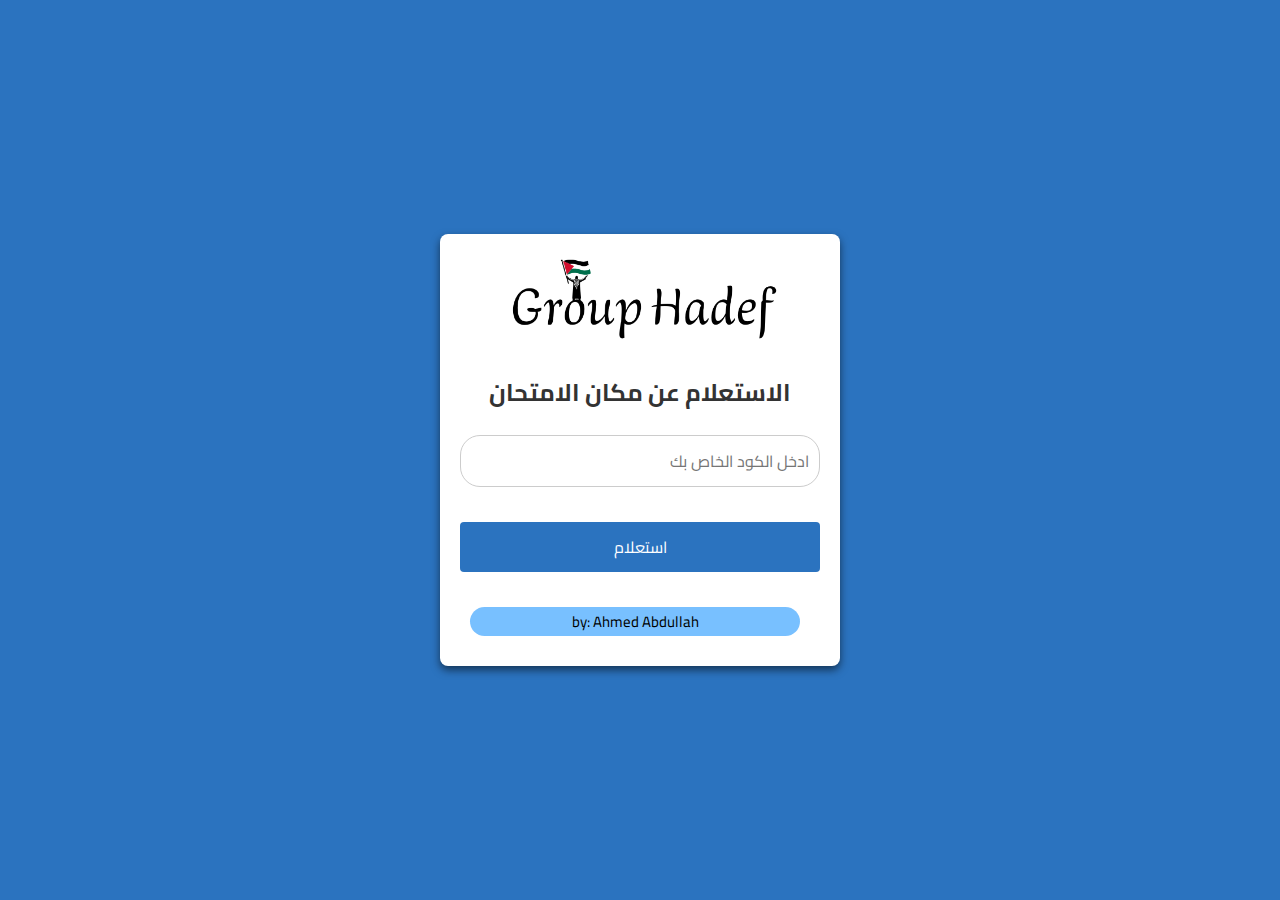
<file: F2.html>
<!DOCTYPE html>
<html lang="ar" dir="rtl">
<head>
    <meta charset="UTF-8">
    <meta name="viewport" content="width=device-width, initial-scale=1.0">
    <title>الاستعلام عن مكان الامتحان</title>
    <link href="https://fonts.googleapis.com/css2?family=Cairo:wght@400;700&display=swap" rel="stylesheet">
    <style>
        * {
            font-family: 'Cairo', sans-serif;
            padding: 0;
            margin: 0;
        }

        body {
            background-color: #2b73bf;
            background-size: cover;
            margin: 0;
            display: flex;
            justify-content: center;
            align-items: center;
            min-height: 100vh;
        }

        .container {
            background-color: #ffffff;
            border-radius: 8px;
            padding: 20px;
            box-shadow: 0 4px 8px rgba(0, 0, 0, 0.548);
            max-width: 400px;
            width: 100%;
            text-align: center;
            box-sizing: border-box;
        }

            .logo {
         display: block;
         margin: 0 auto 20px;
         width: 300px;
         height: auto;
         max-width: 100%;
         max-height: 100px;
     }

        h1 {
            color: #333;
            font-size: 1.5em;
            margin-bottom: 20px;
        }

        input[type="text"] {
            width: 100%;
            padding: 10px;
            margin-bottom: 35px;
            border: 1px solid #ccc;
            border-radius: 20px;
            font-size: 1em;
            box-sizing: border-box;
            text-align: right;
        }

        p{
             font-size: 15px;
        }

        button {
            background-color: #2b73bf;
            color: white;
            border: none;
            padding: 10px 15px;
            font-size: 1em;
            border-radius: 4px;
            cursor: pointer;
            width: 100%;
            transition: background 0.3s, color 0.3s;
        }

        button:hover {
            background: linear-gradient(to right, #000000fb, #000000);
            color: #ffffff;
        }

        .result {
            margin-top: 20px;
            padding: 15px;
            background-color: #00a6ff75;
            border-radius: 4px;
            font-size: 1em;
            color: #000000;
            line-height: 1.6;
            display: none;
        }

        footer {
            text-align: center;
            background-color: #0088ff87;
            width: auto;
            height: auto;
            color: #000000;
            margin: 35px 20px 10px 10px;
            border-radius: 77px;
        }

        footer a {
            text-decoration: none;
            color: #000000;
        }

        @media (max-width: 768px) {
            h1 {
                font-size: 1.2em;
            }

            input[type="text"],
            button {
                font-size: 0.9em;
            }
        }
    </style>
</head>
<body>
    <div class="container">
        <img src="2.png" alt="لوجو" class="logo"> <!-- استبدل المسار بالصورة الخاصة بك -->
        <h1>الاستعلام عن مكان الامتحان</h1>
        <input type="text" id="studentCode" placeholder="ادخل الكود الخاص بك" onkeydown="checkEnter(event)">
        <button onclick="findExamDetails()">استعلام</button>
        <div class="result" id="result"></div>

         <footer>
            <p>by: <a href="https://www.facebook.com/ahmedabdullah107"> Ahmed Abdullah </p>
         </footer>
            
    </div>

    <script>
					const examData = [
				// الفترة الصباحية
				{ range: [202310001, 202310031], hall: 'مدرج (أ)', committee: 1, period: 'صباحية' },
				{ range: [202310032, 202310063], hall: 'مدرج (أ)', committee: 2, period: 'صباحية' },
				{ range: [202310065, 202310096], hall: 'مدرج (أ)', committee: 3, period: 'صباحية' },
				{ range: [202310097, 202310129], hall: 'مدرج (أ)', committee: 4, period: 'صباحية' },
				{ range: [202310130, 202310160], hall: 'مدرج (ب)', committee: 5, period: 'صباحية' },
				{ range: [202310161, 202310194], hall: 'مدرج (ب)', committee: 6, period: 'صباحية' },
				{ range: [202310195, 202310224], hall: 'مدرج (ب)', committee: 7, period: 'صباحية' },
				{ range: [202310225, 202310255], hall: 'مدرج (ب)', committee: 8, period: 'صباحية' },
				{ range: [202310256, 202310287], hall: 'مدرج (ج)', committee: 9, period: 'صباحية' },
				{ range: [202310289, 202310319], hall: 'مدرج (ج)', committee: 10, period: 'صباحية' },
				{ range: [202310320, 202310353], hall: 'مدرج (ج)', committee: 11, period: 'صباحية' },
				{ range: [202310354, 202310390], hall: 'مدرج (ج)', committee: 12, period: 'صباحية' },
				{ range: [202310391, 202310426], hall: 'مدرج (د)', committee: 13, period: 'صباحية' },
				{ range: [202310427, 202310463], hall: 'مدرج (د)', committee: 14, period: 'صباحية' },
				{ range: [202310464, 202310509], hall: 'مدرج (د)', committee: 15, period: 'صباحية' },
				{ range: [202310510, 202310544], hall: 'مدرج (د)', committee: 16, period: 'صباحية' },
				{ range: [202310545, 202310584], hall: 'مدرج (ھ)', committee: 17, period: 'صباحية' },
				{ range: [202310585, 202310618], hall: 'مدرج (ھ)', committee: 18, period: 'صباحية' },
				{ range: [202310619, 202310653], hall: 'مدرج (ھ)', committee: 19, period: 'صباحية' },
				{ range: [202310654, 202310687], hall: 'مدرج (ھ)', committee: 20, period: 'صباحية' },
				{ range: [202310690, 202310724], hall: 'مدرج (و)', committee: 21, period: 'صباحية' },
				{ range: [202310725, 202310761], hall: 'مدرج (و)', committee: 22, period: 'صباحية' },
				{ range: [202310762, 202310797], hall: 'مدرج (و)', committee: 23, period: 'صباحية' },
				{ range: [202310798, 202310827], hall: 'مدرج (و)', committee: 24, period: 'صباحية' },
				{ range: [202310828, 202310860], hall: 'قاعة (1)', committee: 25, period: 'صباحية' },
				{ range: [202310861, 202310892], hall: 'قاعة (2)', committee: 26, period: 'صباحية' },
				{ range: [202310893, 202310924], hall: 'قاعة (3)', committee: 27, period: 'صباحية' },
				{ range: [202310926, 202310957], hall: 'قاعة (4)', committee: 28, period: 'صباحية' },
				{ range: [202310958, 202310992], hall: 'قاعة (5)', committee: 29, period: 'صباحية' },
				{ range: [202310993, 202311023], hall: 'قاعة (6)', committee: 30, period: 'صباحية' },
				{ range: [202311024, 202311054], hall: 'قاعة (7)', committee: 31, period: 'صباحية' },
				{ range: [202311055, 202311086], hall: 'قاعة (8)', committee: 32, period: 'صباحية' },
				{ range: [202311087, 202311120], hall: 'قاعة (9)', committee: 33, period: 'صباحية' },

				// الفترة المسائية
				{ range: [202311121, 202311155], hall: 'مدرج (أ)', committee: 1, period: 'مسائية' },
				{ range: [202311157, 202311191], hall: 'مدرج (أ)', committee: 2, period: 'مسائية' },
				{ range: [202311192, 202311228], hall: 'مدرج (أ)', committee: 3, period: 'مسائية' },
				{ range: [202311229, 202311269], hall: 'مدرج (أ)', committee: 4, period: 'مسائية' },
				{ range: [202311272, 202311312], hall: 'مدرج (ب)', committee: 5, period: 'مسائية' },
				{ range: [202311313, 202311354], hall: 'مدرج (ب)', committee: 6, period: 'مسائية' },
				{ range: [202311355, 202311391], hall: 'مدرج (ب)', committee: 7, period: 'مسائية' },
				{ range: [202311392, 202311428], hall: 'مدرج (ب)', committee: 8, period: 'مسائية' },
				{ range: [202311429, 202311459], hall: 'مدرج (ج)', committee: 9, period: 'مسائية' },
				{ range: [202311460, 202311509], hall: 'مدرج (ج)', committee: 10, period: 'مسائية' },
				{ range: [202311510, 202311547], hall: 'مدرج (ج)', committee: 11, period: 'مسائية' },
				{ range: [202311548, 202420002], hall: 'مدرج (ج)', committee: 12, period: 'مسائية' },
				{ range: [202420003, 202420031], hall: 'مدرج (د)', committee: 13, period: 'مسائية' },
				{ range: [202420032, 202420047], hall: 'مدرج (د)', committee: 14, period: 'مسائية' }
			];


        function findExamDetails() {
            const studentCode = parseInt(document.getElementById('studentCode').value);
            const resultDiv = document.getElementById('result');
            const examInfo = examData.find(data => studentCode >= data.range[0] && studentCode <= data.range[1]);

            if (examInfo) {
                resultDiv.innerHTML = `
                    <p>مكان الامتحان: ${examInfo.hall}</p>
                    <p>رقم اللجنة: ${examInfo.committee}</p>
                    <p>الفترة: ${examInfo.period}</p>
                `;
                resultDiv.style.display = 'block';
            } else {
                resultDiv.innerHTML = '<p>الكود غير موجود!</p>';
                resultDiv.style.display = 'block';
            }
        }

        function checkEnter(event) {
            if (event.key === 'Enter') {
                findExamDetails();
            }
        }
    </script>
</body>
</html>
</file>
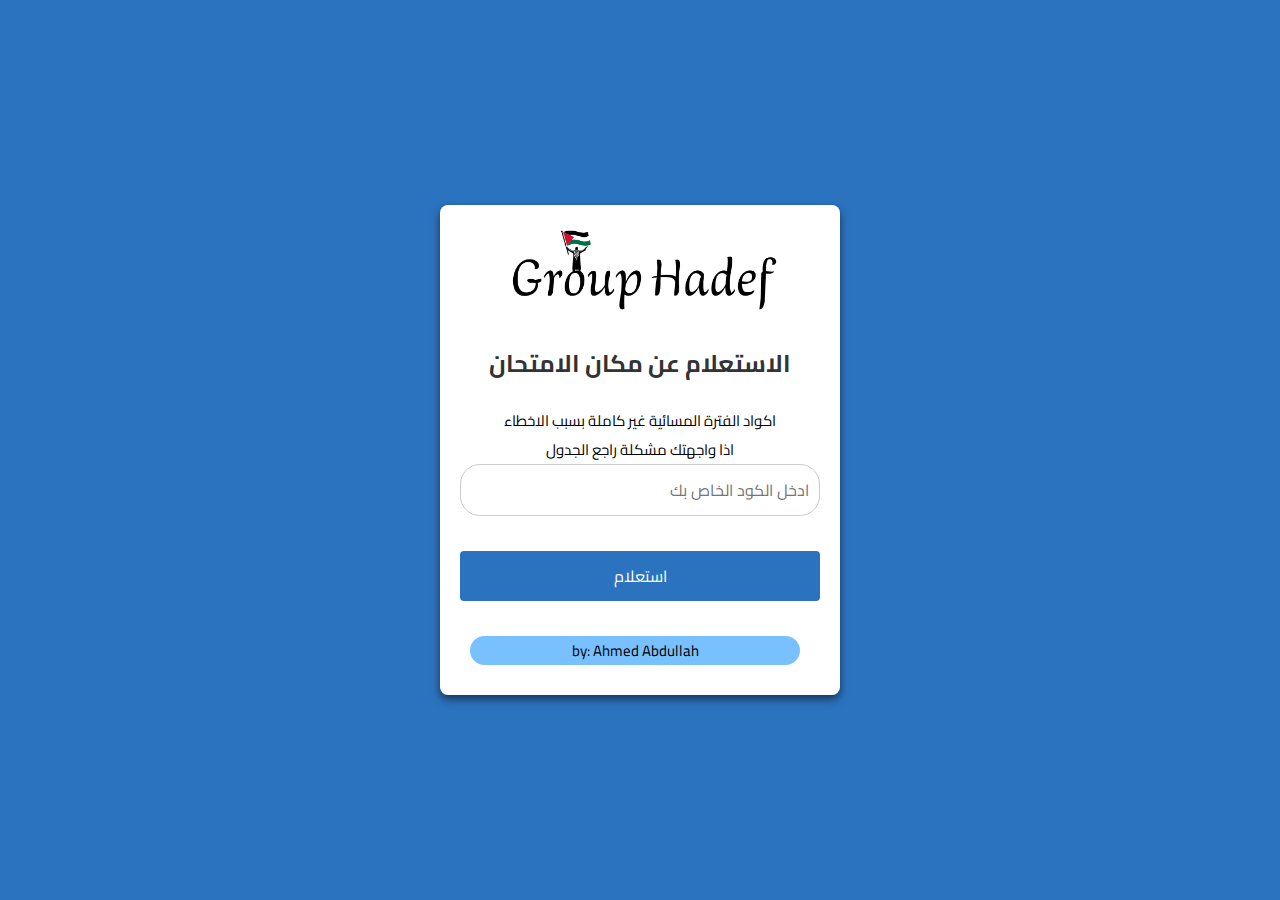
<file: F3.html>
<!DOCTYPE html>
<html lang="ar" dir="rtl">
<head>
    <meta charset="UTF-8">
    <meta name="viewport" content="width=device-width, initial-scale=1.0">
    <title>الاستعلام عن مكان الامتحان</title>
    <link href="https://fonts.googleapis.com/css2?family=Cairo:wght@400;700&display=swap" rel="stylesheet">
    <style>
        * {
            font-family: 'Cairo', sans-serif;
            padding: 0;
            margin: 0;
        }

        body {
            background-color: #2b73bf;
            background-size: cover;
            margin: 0;
            display: flex;
            justify-content: center;
            align-items: center;
            min-height: 100vh;
        }

        .container {
            background-color: #ffffff;
            border-radius: 8px;
            padding: 20px;
            box-shadow: 0 4px 8px rgba(0, 0, 0, 0.548);
            max-width: 400px;
            width: 100%;
            text-align: center;
            box-sizing: border-box;
        }

            .logo {
         display: block;
         margin: 0 auto 20px;
         width: 300px;
         height: auto;
         max-width: 100%;
         max-height: 100px;
     }

        h1 {
            color: #333;
            font-size: 1.5em;
            margin-bottom: 20px;
        }

        input[type="text"] {
            width: 100%;
            padding: 10px;
            margin-bottom: 35px;
            border: 1px solid #ccc;
            border-radius: 20px;
            font-size: 1em;
            box-sizing: border-box;
            text-align: right;
        }

        p{
             font-size: 15px;
        }

        button {
            background-color: #2b73bf;
            color: white;
            border: none;
            padding: 10px 15px;
            font-size: 1em;
            border-radius: 4px;
            cursor: pointer;
            width: 100%;
            transition: background 0.3s, color 0.3s;
        }

        button:hover {
            background: linear-gradient(to right, #000000fb, #000000);
            color: #ffffff;
        }

        .result {
            margin-top: 20px;
            padding: 15px;
            background-color: #00a6ff75;
            border-radius: 4px;
            font-size: 1em;
            color: #000000;
            line-height: 1.6;
            display: none;
        }

        footer {
            text-align: center;
            background-color: #0088ff87;
            width: auto;
            height: auto;
            color: #000000;
            margin: 35px 20px 10px 10px;
            border-radius: 77px;
        }

        footer a {
            text-decoration: none;
            color: #000000;
        }

        @media (max-width: 768px) {
            h1 {
                font-size: 1.2em;
            }

            input[type="text"],
            button {
                font-size: 0.9em;
            }
        }
    </style>
</head>
<body>
    <div class="container">
        <img src="2.png" alt="لوجو" class="logo"> <!-- استبدل المسار بالصورة الخاصة بك -->
        <h1>الاستعلام عن مكان الامتحان</h1>
        <p>اكواد الفترة المسائية غير كاملة بسبب الاخطاء</p>
        <p>اذا واجهتك مشكلة راجع الجدول</p>
        <input type="text" id="studentCode" placeholder="ادخل الكود الخاص بك" onkeydown="checkEnter(event)">
        <button onclick="findExamDetails()">استعلام</button>
        <div class="result" id="result"></div>

         <footer>
            <p>by: <a href="https://www.facebook.com/ahmedabdullah107"> Ahmed Abdullah </p>
         </footer>
            
    </div>

    <script>
        const examData = [
            { range: [202210001, 202210036], hall: 'مدرج (أ)', committee: 1, period: 'صباحية' },
            { range: [202210037, 202210075], hall: 'مدرج (أ)', committee: 2, period: 'صباحية' },
            { range: [202210076, 202210116], hall: 'مدرج (أ)', committee: 3, period: 'صباحية' },
            { range: [202210119, 202210161], hall: 'مدرج (أ)', committee: 4, period: 'صباحية' },
            { range: [202210162, 202210196], hall: 'مدرج (ب)', committee: 5, period: 'صباحية' },
            { range: [202210197, 202210237], hall: 'مدرج (ب)', committee: 6, period: 'صباحية' },
            { range: [202210238, 202210274], hall: 'مدرج (ب)', committee: 7, period: 'صباحية' },
            { range: [202210275, 202210314], hall: 'مدرج (ب)', committee: 8, period: 'صباحية' },
            { range: [202210315, 202210350], hall: 'مدرج (ج)', committee: 9, period: 'صباحية' },
            { range: [202210351, 202210391], hall: 'مدرج (ج)', committee: 10, period: 'صباحية' },
            { range: [202210392, 202210421], hall: 'مدرج (ج)', committee: 11, period: 'صباحية' },
            { range: [202210423, 202210466], hall: 'مدرج (ج)', committee: 12, period: 'صباحية' },
            { range: [202210467, 202210509], hall: 'مدرج (د)', committee: 13, period: 'صباحية' },
            { range: [202210510, 202210559], hall: 'مدرج (د)', committee: 14, period: 'صباحية' },
            { range: [202210560, 202210595], hall: 'مدرج (د)', committee: 15, period: 'صباحية' },
            { range: [202210596, 202210634], hall: 'مدرج (د)', committee: 16, period: 'صباحية' },
            { range: [202210637, 202210679], hall: 'مدرج (ھ)', committee: 17, period: 'صباحية' },
            { range: [202210680, 202210719], hall: 'مدرج (ھ)', committee: 18, period: 'صباحية' },
            { range: [202210721, 202210761], hall: 'مدرج (ھ)', committee: 19, period: 'صباحية' },
            { range: [202210762, 202210796], hall: 'مدرج (ھ)', committee: 20, period: 'صباحية' },
            { range: [202210797, 202210836], hall: 'مدرج (و)', committee: 21, period: 'صباحية' },
            { range: [202210837, 202210893], hall: 'مدرج (و)', committee: 22, period: 'صباحية' },
            { range: [202210894, 202210942], hall: 'مدرج (و)', committee: 23, period: 'صباحية' },
            { range: [202210945, 202210988], hall: 'مدرج (و)', committee: 24, period: 'صباحية' },
            { range: [202210989, 202211031], hall: 'قاعة (1)', committee: 25, period: 'صباحية' },
            { range: [202211032, 202211067], hall: 'قاعة (2)', committee: 26, period: 'صباحية' },
            { range: [202211068, 202211108], hall: 'قاعة (3)', committee: 27, period: 'صباحية' },
            { range: [202211110, 202211159], hall: 'قاعة (4)', committee: 28, period: 'صباحية' },
            { range: [202211163, 202211202], hall: 'قاعة (5)', committee: 29, period: 'صباحية' },
            { range: [202211203, 202211238], hall: 'قاعة (6)', committee: 30, period: 'صباحية' },
            { range: [202211240, 202211287], hall: 'قاعة (7)', committee: 31, period: 'صباحية' },
            { range: [202211288, 202211335], hall: 'قاعة (8)', committee: 32, period: 'صباحية' },
            { range: [202211337, 202211385], hall: 'قاعة (9)', committee: 33, period: 'صباحية' },
            { range: [202211387, 202211438], hall: 'مدرج (أ)', committee: 1, period: 'مسائية' },
            { range: [202211439, 202211477], hall: 'مدرج (أ)', committee: 2, period: 'مسائية' },
            { range: [202211478, 202211519], hall: 'مدرج (أ)', committee: 3, period: 'مسائية' },
            { range: [202211520, 202211578], hall: 'مدرج (أ)', committee: 4, period: 'مسائية' },
            { range: [202211579, 202211621], hall: 'مدرج (ب)', committee: 5, period: 'مسائية' },
            { range: [202211622, 202211671], hall: 'مدرج (ب)', committee: 6, period: 'مسائية' },
            { range: [202211675, 202211729], hall: 'مدرج (ب)', committee: 7, period: 'مسائية' },
            { range: [202211731, 202211769], hall: 'مدرج (ب)', committee: 8, period: 'مسائية' },
            { range: [202211770, 202211818], hall: 'مدرج (ج)', committee: 9, period: 'مسائية' },
            { range: [202211822, 202211908], hall: 'مدرج (ج)', committee: 10, period: 'مسائية' },
        ];

        function findExamDetails() {
            const studentCode = parseInt(document.getElementById('studentCode').value);
            const resultDiv = document.getElementById('result');
            const examInfo = examData.find(data => studentCode >= data.range[0] && studentCode <= data.range[1]);

            if (examInfo) {
                resultDiv.innerHTML = `
                    <p>مكان الامتحان: ${examInfo.hall}</p>
                    <p>رقم اللجنة: ${examInfo.committee}</p>
                    <p>الفترة: ${examInfo.period}</p>
                `;
                resultDiv.style.display = 'block';
            } else {
                resultDiv.innerHTML = '<p>الكود غير موجود!</p>';
                resultDiv.style.display = 'block';
            }
        }

        function checkEnter(event) {
            if (event.key === 'Enter') {
                findExamDetails();
            }
        }
    </script>
</body>
</html>
</file>
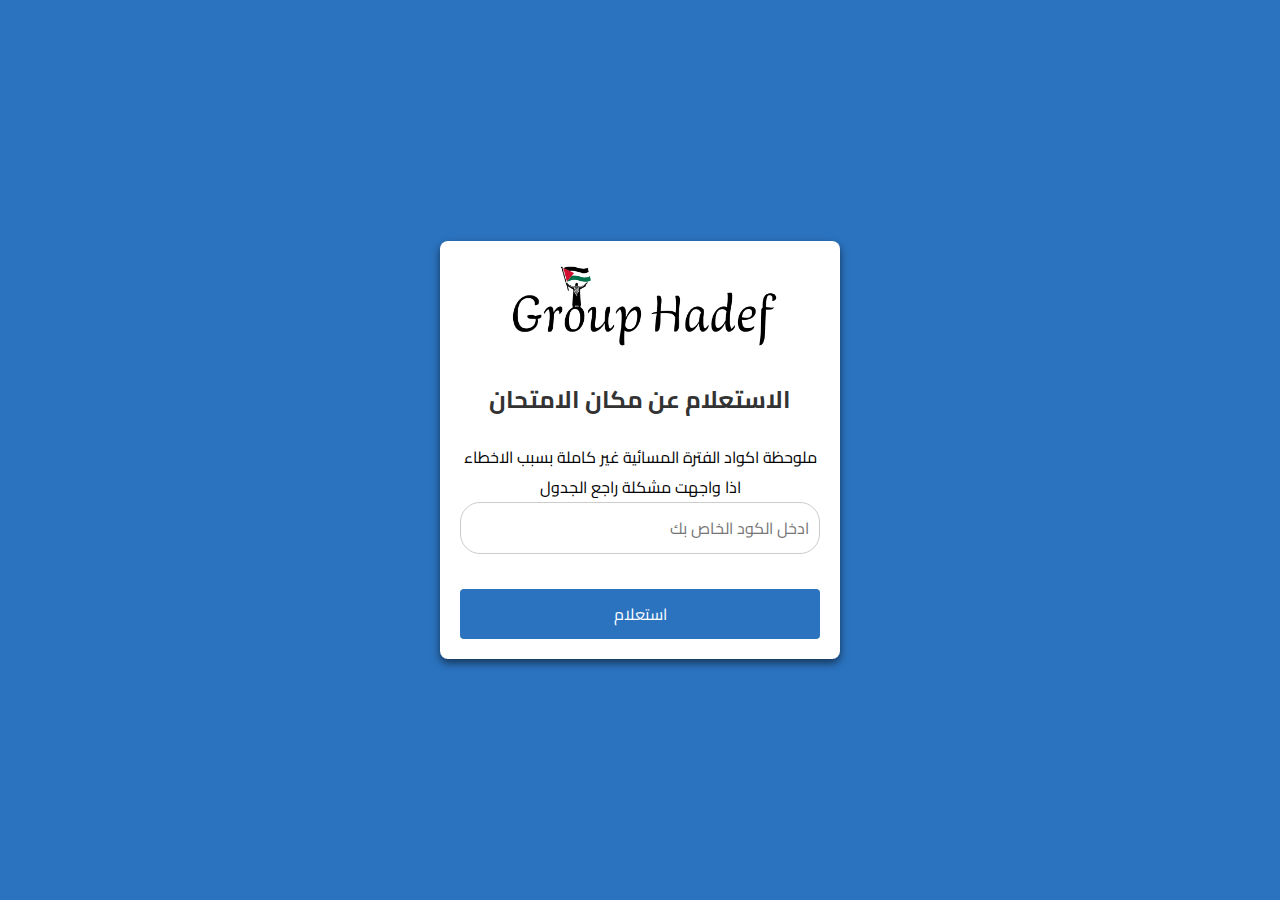
<file: F3F1.html>
<!DOCTYPE html>
<html lang="ar" dir="rtl">
<head>
    <meta charset="UTF-8">
    <meta name="viewport" content="width=device-width, initial-scale=1.0">
    <title>معرفة مكان الامتحان</title>
    <link href="https://fonts.googleapis.com/css2?family=Cairo:wght@400;700&display=swap" rel="stylesheet">
    <style>
        * {
            font-family: 'Cairo', sans-serif;
            padding: 0;
            margin: 0;
        }

        body {
            background-color: #2b73bf;
            background-size: cover;
            margin: 0;
            display: flex;
            justify-content: center;
            align-items: center;
            min-height: 100vh;
        }

        .container {
            background-color: #ffffff;
            border-radius: 8px;
            padding: 20px;
            box-shadow: 0 4px 8px rgba(0, 0, 0, 0.548);
            max-width: 400px;
            width: 100%;
            text-align: center;
            box-sizing: border-box;
        }

            .logo {
         display: block;
         margin: 0 auto 20px;
         width: 300px;
         height: auto;
         max-width: 100%;
         max-height: 100px;
     }

        h1 {
            color: #333;
            font-size: 1.5em;
            margin-bottom: 20px;
        }

        input[type="text"] {
            width: 100%;
            padding: 10px;
            margin-bottom: 35px;
            border: 1px solid #ccc;
            border-radius: 20px;
            font-size: 1em;
            box-sizing: border-box;
            text-align: right;
        }

        button {
            background-color: #2b73bf;
            color: white;
            border: none;
            padding: 10px 15px;
            font-size: 1em;
            border-radius: 4px;
            cursor: pointer;
            width: 100%;
            transition: background 0.3s, color 0.3s;
        }

        button:hover {
            background: linear-gradient(to right, #000000fb, #000000);
            color: #ffffff;
        }

        .result {
            margin-top: 20px;
            padding: 15px;
            background-color: #00a6ff75;
            border-radius: 4px;
            font-size: 1em;
            color: #000000;
            line-height: 1.6;
            display: none;
        }

        footer {
            text-align: center;
            background-color: #0088ff87;
            width: auto;
            height: auto;
            color: #000000;
            margin: 35px 20px 10px 10px;
            border-radius: 77px;
        }

        footer a {
            text-decoration: none;
            color: #000000;
        }

        @media (max-width: 768px) {
            h1 {
                font-size: 1.2em;
            }

            input[type="text"],
            button {
                font-size: 0.9em;
            }
        }
    </style>
</head>
<body>
    <div class="container">
        <img src="2.png" alt="لوجو" class="logo"> <!-- استبدل المسار بالصورة الخاصة بك -->
        <h1>الاستعلام عن مكان الامتحان</h1>
        <p>ملوحظة اكواد الفترة المسائية غير كاملة بسبب الاخطاء</p>
        <p>اذا واجهت مشكلة راجع الجدول</p>
        <input type="text" id="studentCode" placeholder="ادخل الكود الخاص بك" onkeydown="checkEnter(event)">
        <button onclick="findExamDetails()">استعلام</button>
        <div class="result" id="result"></div>
    </div>

    <script>
        const examData = [
            { range: [202210001, 202210036], hall: 'مدرج (أ)', committee: 1, period: 'صباحية' },
            { range: [202210037, 202210075], hall: 'مدرج (أ)', committee: 2, period: 'صباحية' },
            { range: [202210076, 202210116], hall: 'مدرج (أ)', committee: 3, period: 'صباحية' },
            { range: [202210119, 202210161], hall: 'مدرج (أ)', committee: 4, period: 'صباحية' },
            { range: [202210162, 202210196], hall: 'مدرج (ب)', committee: 5, period: 'صباحية' },
            { range: [202210197, 202210237], hall: 'مدرج (ب)', committee: 6, period: 'صباحية' },
            { range: [202210238, 202210274], hall: 'مدرج (ب)', committee: 7, period: 'صباحية' },
            { range: [202210275, 202210314], hall: 'مدرج (ب)', committee: 8, period: 'صباحية' },
            { range: [202210315, 202210350], hall: 'مدرج (ج)', committee: 9, period: 'صباحية' },
            { range: [202210351, 202210391], hall: 'مدرج (ج)', committee: 10, period: 'صباحية' },
            { range: [202210392, 202210421], hall: 'مدرج (ج)', committee: 11, period: 'صباحية' },
            { range: [202210423, 202210466], hall: 'مدرج (ج)', committee: 12, period: 'صباحية' },
            { range: [202210467, 202210509], hall: 'مدرج (د)', committee: 13, period: 'صباحية' },
            { range: [202210510, 202210559], hall: 'مدرج (د)', committee: 14, period: 'صباحية' },
            { range: [202210560, 202210595], hall: 'مدرج (د)', committee: 15, period: 'صباحية' },
            { range: [202210596, 202210634], hall: 'مدرج (د)', committee: 16, period: 'صباحية' },
            { range: [202210637, 202210679], hall: 'مدرج (ھ)', committee: 17, period: 'صباحية' },
            { range: [202210680, 202210719], hall: 'مدرج (ھ)', committee: 18, period: 'صباحية' },
            { range: [202210721, 202210761], hall: 'مدرج (ھ)', committee: 19, period: 'صباحية' },
            { range: [202210762, 202210796], hall: 'مدرج (ھ)', committee: 20, period: 'صباحية' },
            { range: [202210797, 202210836], hall: 'مدرج (و)', committee: 21, period: 'صباحية' },
            { range: [202210837, 202210893], hall: 'مدرج (و)', committee: 22, period: 'صباحية' },
            { range: [202210894, 202210942], hall: 'مدرج (و)', committee: 23, period: 'صباحية' },
            { range: [202210945, 202210988], hall: 'مدرج (و)', committee: 24, period: 'صباحية' },
            { range: [202210989, 202211031], hall: 'قاعة (1)', committee: 25, period: 'صباحية' },
            { range: [202211032, 202211067], hall: 'قاعة (2)', committee: 26, period: 'صباحية' },
            { range: [202211068, 202211108], hall: 'قاعة (3)', committee: 27, period: 'صباحية' },
            { range: [202211110, 202211159], hall: 'قاعة (4)', committee: 28, period: 'صباحية' },
            { range: [202211163, 202211202], hall: 'قاعة (5)', committee: 29, period: 'صباحية' },
            { range: [202211203, 202211238], hall: 'قاعة (6)', committee: 30, period: 'صباحية' },
            { range: [202211240, 202211287], hall: 'قاعة (7)', committee: 31, period: 'صباحية' },
            { range: [202211288, 202211335], hall: 'قاعة (8)', committee: 32, period: 'صباحية' },
            { range: [202211337, 202211385], hall: 'قاعة (9)', committee: 33, period: 'صباحية' },
            { range: [202211387, 202211438], hall: 'مدرج (أ)', committee: 1, period: 'مسائية' },
            { range: [202211439, 202211477], hall: 'مدرج (أ)', committee: 2, period: 'مسائية' },
            { range: [202211478, 202211519], hall: 'مدرج (أ)', committee: 3, period: 'مسائية' },
            { range: [202211520, 202211578], hall: 'مدرج (أ)', committee: 4, period: 'مسائية' },
            { range: [202211579, 202211621], hall: 'مدرج (ب)', committee: 5, period: 'مسائية' },
            { range: [202211622, 202211671], hall: 'مدرج (ب)', committee: 6, period: 'مسائية' },
            { range: [202211675, 202211729], hall: 'مدرج (ب)', committee: 7, period: 'مسائية' },
            { range: [202211731, 202211769], hall: 'مدرج (ب)', committee: 8, period: 'مسائية' },
            { range: [202211770, 202211818], hall: 'مدرج (ج)', committee: 9, period: 'مسائية' },
            { range: [202211822, 202211908], hall: 'مدرج (ج)', committee: 10, period: 'مسائية' },
        ];

        function findExamDetails() {
            const studentCode = parseInt(document.getElementById('studentCode').value);
            const resultDiv = document.getElementById('result');
            const examInfo = examData.find(data => studentCode >= data.range[0] && studentCode <= data.range[1]);

            if (examInfo) {
                resultDiv.innerHTML = `
                    <p>مكان الامتحان: ${examInfo.hall}</p>
                    <p>رقم اللجنة: ${examInfo.committee}</p>
                    <p>الفترة: ${examInfo.period}</p>
                `;
                resultDiv.style.display = 'block';
            } else {
                resultDiv.innerHTML = '<p>الكود غير موجود!</p>';
                resultDiv.style.display = 'block';
            }
        }

        function checkEnter(event) {
            if (event.key === 'Enter') {
                findExamDetails();
            }
        }
    </script>
</body>
</html>
</file>
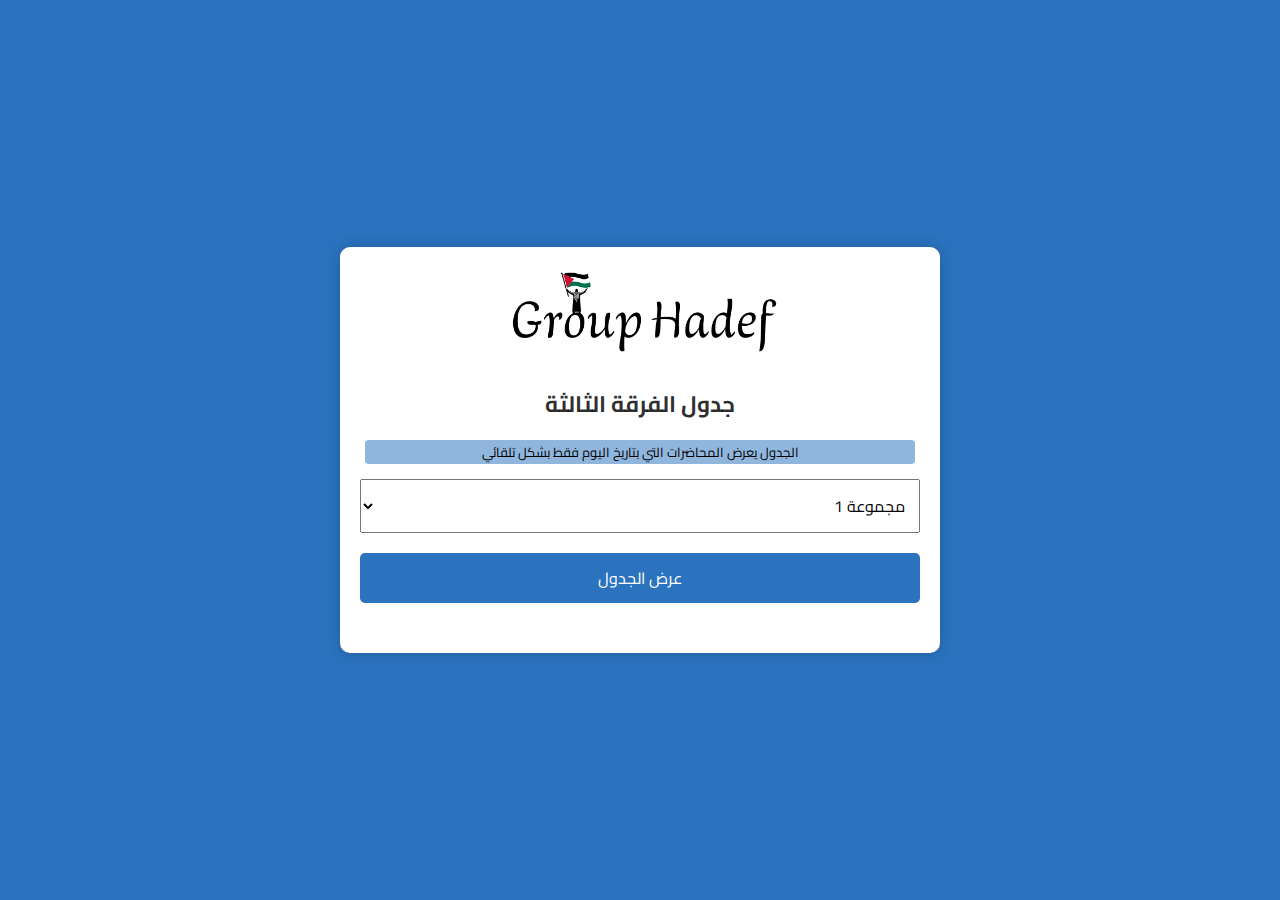
<file: GM.html>
<!DOCTYPE html>
<html lang="ar" dir="rtl">
<head>
    <meta charset="UTF-8">
    <meta name="viewport" content="width=device-width, initial-scale=1.0">
    <link href="https://fonts.googleapis.com/css2?family=Cairo:wght@400;700&display=swap" rel="stylesheet">
    <title>جدول الفرقة الثالثة</title>
    <style>
        * {
            font-family: 'Cairo', sans-serif;
            box-sizing: border-box;
        }
        body {
            background-color: #2b73bf;
            margin: 0;
            display: flex;
            justify-content: center;
            align-items: center;
            min-height: 100vh;
            padding: 20px;
            direction: rtl;
        }
        .container {
            width: 100%;
            max-width: 600px;
            background-color: #fff;
            padding: 20px;
            border-radius: 10px;
            box-shadow: 0px 0px 15px rgba(0, 0, 0, 0.2);
            text-align: center;
        }
        h1 {
            color: #000000d4;
            font-size: 1.4rem;
        }
        select, button {
            padding: 10px;
            margin: 10px 0;
            font-size: 16px;
            width: 100%;
        }
        button {
            background-color: #2b73bf;
            color: #fff;
            border: none;
            border-radius: 5px;
            cursor: pointer;
        }
        button:hover {
            background: linear-gradient(to right, #000000fb, #000000);
        }
        .schedule {
            margin-top: 20px;
            text-align: right;
        }
        .schedule-item {
            background-color: #e9f6ff;
            border: 1px solid #ddd;
            border-radius: 5px;
            padding: 15px;
            margin-bottom: 10px;
        }
        .schedule-item h3 {
            color: #0056b3;
            margin: 0;
            font-size: 1.2rem;
        }
        .schedule-item p {
            margin: 5px 0;
            color: #333;
            font-size: 1rem;
        }
        .gro {
            color: rgb(0, 0, 0);
            background-color: #2b73bf85;
            border-radius: 4px;
            margin: 5px;
            display: block;
            font-size: 13px;
        }

        /* لجعل الموقع متجاوب مع الشاشات المختلفة */
        @media (max-width: 768px) {
            h1 {
                font-size: 1.5rem;
            }
            .container {
                padding: 15px;
            }
            .schedule-item h3 {
                font-size: 1rem;
            }
            .schedule-item p {
                font-size: 0.9rem;
            }
        }
        @media (max-width: 480px) {
            h1 {
                font-size: 1.2rem;
            }
            button, select {
                font-size: 14px;
            }
        }

                .logo {
            display: block;
            margin: 0 auto 20px;
            width: 300px;
            height: auto;
            max-width: 100%;
            max-height: 100px;
        }
    </style>
</head>
<body>
    <div class="container">
        <img src="2.png" alt="لوجو" class="logo">
        <h1>جدول الفرقة الثالثة</h1>
        <label class="gro" for="group">الجدول يعرض المحاضرات التي بتاريخ اليوم فقط بشكل تلقائي</label>
        <select id="group">
            <option value="1">مجموعة 1</option>
            <option value="2">مجموعة 2</option>
            <option value="3">مجموعة 3</option>
        </select>
        <button onclick="showSchedule()">عرض الجدول</button>
        <div id="schedule" class="schedule"></div>
    </div>

    <script>
        const schedules = {
            1: {
                "Saturday": [
                    { title: "تحليل وتصميم نظم المعلومات", location: "مدرج (ج)", time: "من الساعة 9 إلى الساعة 11" },
                    { title: "تصميم برامج الحاسب الآلي", location: "مدرج (ه)", time: "من الساعة 11 إلى الساعة 1" }
                ],
                "Sunday": [
                    { title: "تطبيقات الحاسب في إعداد التقارير", location: "مدرج (ب)", time: "من الساعة 9 إلى الساعة 11" },
                    { title: "الإدارة الاستراتيجية", location: "مدرج (د)", time: "من الساعة 1 إلى الساعة 3" }
                ],
                "Monday": [
                    { title: "البنية التحتية لتكنولوجيا المعلومات", location: "مدرج (ج)", time: "من الساعة 11 إلى الساعة 1" }
                ]
            },
            2: {
                "Saturday": [
                    { title: "تصميم برامج الحاسب الآلي", location: "مدرج (و)", time: "من الساعة 9 إلى الساعة 11" },
                    { title: "تحليل وتصميم نظم المعلومات", location: "مدرج (د)", time: "من الساعة 11 إلى الساعة 1" }
                ],
                "Sunday": [
                    { title: "البنية التحتية لتكنولوجيا المعلومات", location: "مدرج (أ)", time: "من الساعة 9 إلى الساعة 11" }
                ],
                "Monday": [
                    { title: "الإدارة الاستراتيجية", location: "مدرج (و)", time: "من الساعة 9 إلى الساعة 11" },
                    { title: "تطبيقات الحاسب في إعداد التقارير", location: "مدرج (ج)", time: "من الساعة 1 إلى الساعة 3" }
                ]
            },
            3: {
                "Saturday": [
                    { title: "تصميم برامج الحاسب الآلي", location: "مدرج (ه)", time: "من الساعة 1 إلى الساعة 3" },
                    { title: "تطبيقات الحاسب في إعداد التقارير", location: "مدرج (و)", time: "من الساعة 3 إلى الساعة 5" }
                ],
                "Tuesday": [
                    { title: "البنية التحتية لتكنولوجيا المعلومات", location: "مدرج (ج)", time: "من الساعة 1 إلى الساعة 3" }
                ],
                "Wednesday": [
                    { title: "الإدارة الاستراتيجية", location: "مدرج (أ)", time: "من الساعة 9 إلى الساعة 11" }
                ],
                "Thursday": [
                    { title: "تحليل وتصميم نظم المعلومات", location: "مدرج (ب)", time: "من الساعة 9 إلى الساعة 11" }
                ]
            }
        };

        function showSchedule() {
            const group = document.getElementById("group").value;
            const today = new Date().toLocaleDateString("en-US", { weekday: 'long' });
            const schedule = schedules[group][today];
            const scheduleContainer = document.getElementById("schedule");
            scheduleContainer.innerHTML = '';

            if (schedule && schedule.length > 0) {
                schedule.forEach(item => {
                    const scheduleItem = document.createElement("div");
                    scheduleItem.className = "schedule-item";
                    scheduleItem.innerHTML = `
                        <h3>${item.title}</h3>
                        <p><strong>المكان:</strong> ${item.location}</p>
                        <p><strong>الوقت:</strong> ${item.time}</p>
                    `;
                    scheduleContainer.appendChild(scheduleItem);
                });
            } else {
                scheduleContainer.innerHTML = "<p>لا توجد محاضرات لهذا اليوم</p>";
            }
        }
    </script>
</body>
</html>
</file>
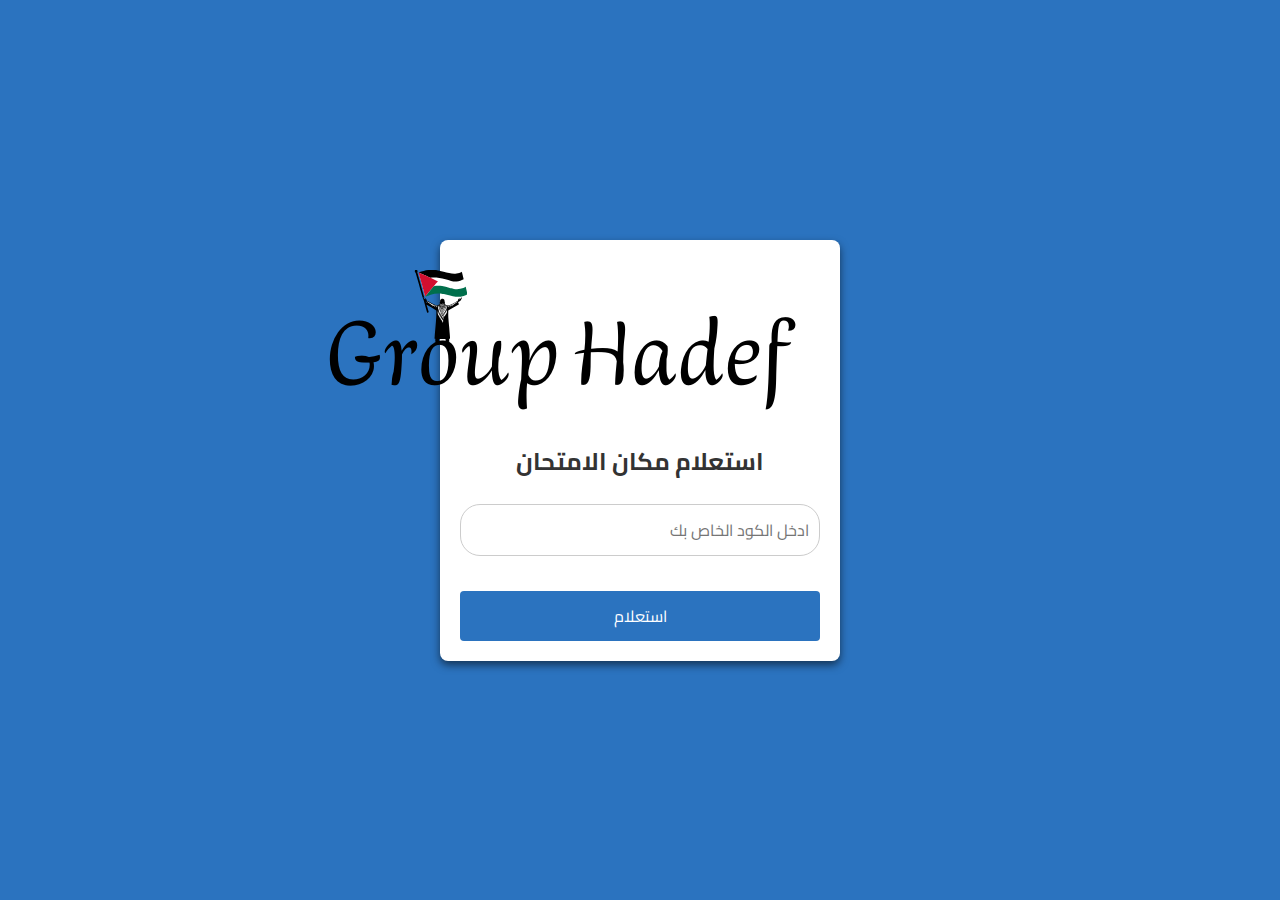
<file: H.html>
<!DOCTYPE html>
<html lang="ar" dir="rtl">
<head>
    <meta charset="UTF-8">
    <meta name="viewport" content="width=device-width, initial-scale=1.0">
    <title>معرفة اماكن امتحان الفترة الصبااحيه</title>
    <link href="https://fonts.googleapis.com/css2?family=Cairo:wght@400;700&display=swap" rel="stylesheet">
    <style>
        * {
            font-family: 'Cairo', sans-serif;
            padding: 0;
            margin: 0;
        }

        body {
            background-color: #2b73bf;
            background-size: cover;
            margin: 0;
            display: flex;
            justify-content: center;
            align-items: center;
            min-height: 100vh;
        }

        .container {
            background-color: #ffffff;
            border-radius: 8px;
            padding: 20px;
            box-shadow: 0 4px 8px rgba(0, 0, 0, 0.548);
            max-width: 400px;
            width: 100%;
            text-align: center;
            box-sizing: border-box;
        }

        h1 {
            color: #333;
            font-size: 1.5em;
            margin-bottom: 20px;
        }

        input[type="text"] {
            width: 100%;
            padding: 10px;
            margin-bottom: 35px;
            border: 1px solid #ccc;
            border-radius: 20px;
            font-size: 1em;
            box-sizing: border-box;
            text-align: right;
        }

        button {
            background-color: #2b73bf;
            color: white;
            border: none;
            padding: 10px 15px;
            font-size: 1em;
            border-radius: 4px;
            cursor: pointer;
            width: 100%;
            transition: background 0.3s, color 0.3s;
        }

        button:hover {
            background: linear-gradient(to right, #000000fb, #000000);
            color: #ffffff;
        }

        .result {
            margin-top: 20px;
            padding: 15px;
            background-color: #00a6ff75;
            border-radius: 4px;
            font-size: 1em;
            color: #000000;
            line-height: 1.6;
            display: none;
        }

        footer {
            text-align: center;
            background-color: #0088ff87;
            width: auto;
            height: auto;
            color: #000000;
            margin: 35px 20px 10px 10px;
            border-radius: 77px;
        }

        footer a {
            text-decoration: none;
            color: #000000;
        }

        @media (max-width: 768px) {
            h1 {
                font-size: 1.2em;
            }

            input[type="text"],
            button {
                font-size: 0.9em;
            }
        }
    </style>
</head>
<body>
    <div class="container">
        <img src="2.png" alt="لوجو" class="logo"> <!-- استبدل المسار بالصورة الخاصة بك -->
        <h1>استعلام مكان الامتحان</h1>
        <input type="text" id="studentCode" placeholder="ادخل الكود الخاص بك">
        <button onclick="findExamDetails()">استعلام</button>
        <div class="result" id="result"></div>
    </div>

    <script>
        const examData = [
            { range: [202210001, 202210036], hall: 'مدرج (أ)', committee: 1, period: 'صباحية' },
            { range: [202210037, 202210075], hall: 'مدرج (أ)', committee: 2, period: 'صباحية' },
            { range: [202210076, 202210116], hall: 'مدرج (أ)', committee: 3, period: 'صباحية' },
            { range: [202210119, 202210161], hall: 'مدرج (أ)', committee: 4, period: 'صباحية' },
            { range: [202210162, 202210196], hall: 'مدرج (ب)', committee: 5, period: 'صباحية' },
            { range: [202210197, 202210237], hall: 'مدرج (ب)', committee: 6, period: 'صباحية' },
            { range: [202210238, 202210274], hall: 'مدرج (ب)', committee: 7, period: 'صباحية' },
            { range: [202210275, 202210314], hall: 'مدرج (ب)', committee: 8, period: 'صباحية' },
            { range: [202210315, 202210350], hall: 'مدرج (ج)', committee: 9, period: 'صباحية' },
            { range: [202210351, 202210391], hall: 'مدرج (ج)', committee: 10, period: 'صباحية' },
            { range: [202210392, 202210421], hall: 'مدرج (ج)', committee: 11, period: 'صباحية' },
            { range: [202210423, 202210466], hall: 'مدرج (ج)', committee: 12, period: 'صباحية' },
            { range: [202210467, 202210509], hall: 'مدرج (د)', committee: 13, period: 'صباحية' },
            { range: [202210510, 202210559], hall: 'مدرج (د)', committee: 14, period: 'صباحية' },
            { range: [202210560, 202210595], hall: 'مدرج (د)', committee: 15, period: 'صباحية' },
            { range: [202210596, 202210634], hall: 'مدرج (د)', committee: 16, period: 'صباحية' },
            { range: [202210637, 202210679], hall: 'مدرج (ھ)', committee: 17, period: 'صباحية' },
            { range: [202210680, 202210719], hall: 'مدرج (ھ)', committee: 18, period: 'صباحية' },
            { range: [202210721, 202210761], hall: 'مدرج (ھ)', committee: 19, period: 'صباحية' },
            { range: [202210762, 202210796], hall: 'مدرج (ھ)', committee: 20, period: 'صباحية' },
            { range: [202210797, 202210836], hall: 'مدرج (و)', committee: 21, period: 'صباحية' },
            { range: [202210837, 202210893], hall: 'مدرج (و)', committee: 22, period: 'صباحية' },
            { range: [202210894, 202210942], hall: 'مدرج (و)', committee: 23, period: 'صباحية' },
            { range: [202210945, 202210988], hall: 'مدرج (و)', committee: 24, period: 'صباحية' },
            { range: [202210989, 202211031], hall: 'قاعة (1)', committee: 25, period: 'صباحية' },
            { range: [202211032, 202211067], hall: 'قاعة (2)', committee: 26, period: 'صباحية' },
            { range: [202211068, 202211108], hall: 'قاعة (3)', committee: 27, period: 'صباحية' },
            { range: [202211110, 202211159], hall: 'قاعة (4)', committee: 28, period: 'صباحية' },
            { range: [202211163, 202211202], hall: 'قاعة (5)', committee: 29, period: 'صباحية' },
            { range: [202211203, 202211238], hall: 'قاعة (6)', committee: 30, period: 'صباحية' },
            { range: [202211240, 202211287], hall: 'قاعة (7)', committee: 31, period: 'صباحية' },
            { range: [202211288, 202211335], hall: 'قاعة (8)', committee: 32, period: 'صباحية' },
            { range: [202211337, 202211385], hall: 'قاعة (9)', committee: 33, period: 'صباحية' },
            // باقي البيانات للفترة المسائية...
        ];

        function findExamDetails() {
            const studentCode = parseInt(document.getElementById('studentCode').value);
            const resultDiv = document.getElementById('result');
            const examInfo = examData.find(data => studentCode >= data.range[0] && studentCode <= data.range[1]);

            if (examInfo) {
                resultDiv.innerHTML = `
                    <p>مكان الامتحان: ${examInfo.hall}</p>
                    <p>رقم اللجنة: ${examInfo.committee}</p>
                    <p>الفترة: ${examInfo.period}</p>
                `;
                resultDiv.style.display = 'block';
            } else {
                resultDiv.innerHTML = '<p>الكود غير موجود!</p>';
                resultDiv.style.display = 'block';
            }
        }
    </script>
</body>
</html>
</file>
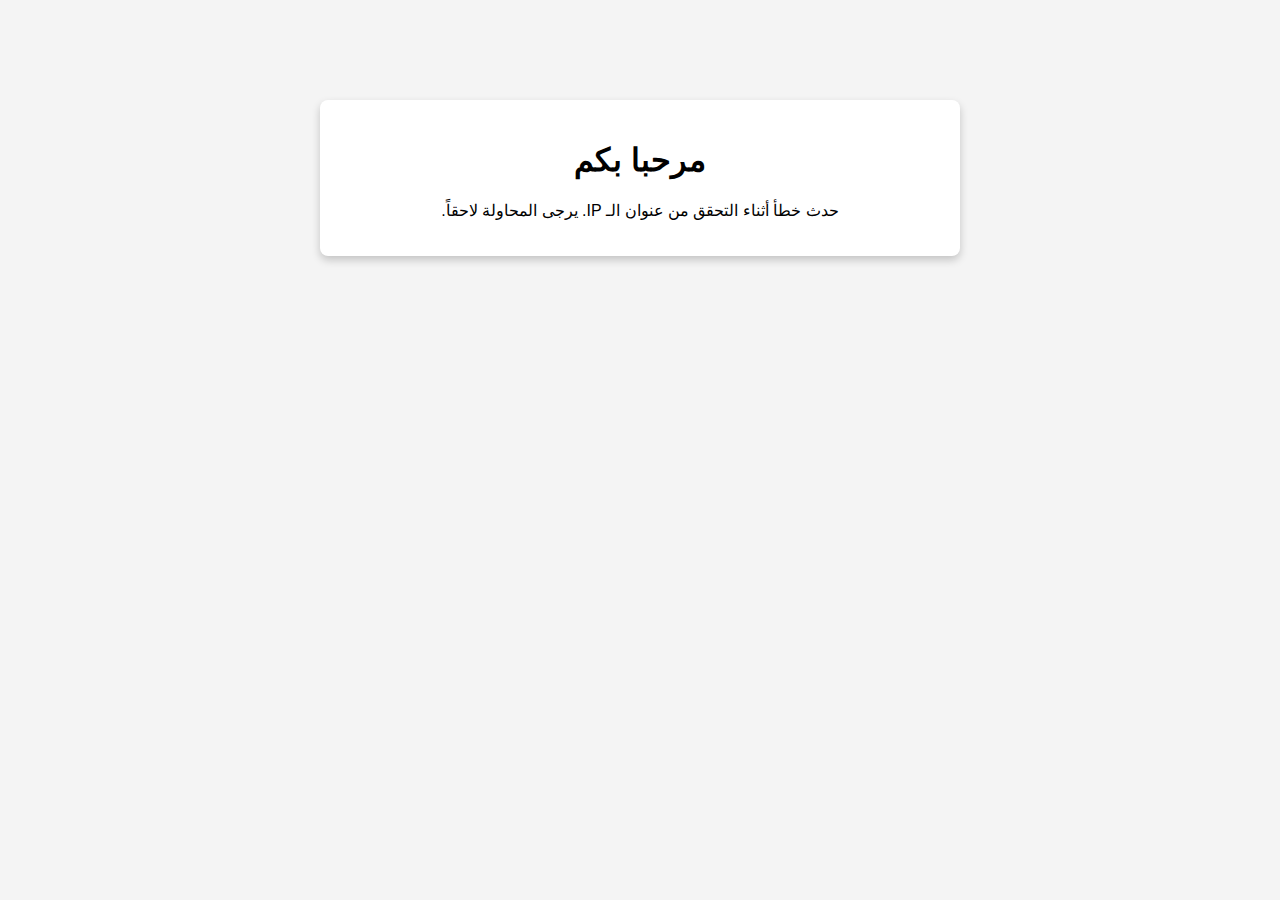
<file: hw.html>
<!DOCTYPE html>
<html lang="ar">
    <head>
        <meta charset="UTF-8">
        <meta name="viewport" content="width=device-width, initial-scale=1.0">
        <title>دخول مقيد</title>
        <style>
        body {
            font-family: Arial, sans-serif;
            text-align: center;
            margin: 0;
            padding: 0;
            background-color: #f4f4f4;
            direction: rtl; /* لجعل النص من اليمين لليسار */
        }
        .container {
            max-width: 600px;
            margin: 100px auto;
            background: white;
            padding: 20px;
            border-radius: 8px;
            box-shadow: 0 4px 8px rgba(0, 0, 0, 0.2);
        }
        .error {
            color: red;
            font-weight: bold;
        }
        .success {
            color: green;
            font-weight: bold;
        }
    </style>
    </head>
    <body>
        <div class="container">
            <h1>مرحبا بكم</h1>
            <p id="message">جارٍ التحقق من صلاحية الوصول...</p>
        </div>

        <script>
        // قائمة الـ IPs المسموح لها بالدخول
        const allowedIPs = [
            "197.53.216.166", "IP_2", "IP_3", "IP_4", "IP_5", 
            "IP_6", "IP_7", "IP_8", "IP_9", "IP_10", 
            "IP_11", "IP_12", "IP_13", "IP_14", "IP_15", 
            "IP_16", "IP_17", "IP_18", "IP_19", "IP_20", 
            "IP_21", "IP_22", "IP_23", "IP_24", "IP_25", 
            "IP_26", "IP_27", "IP_28", "IP_29", "IP_30", 
            "IP_31", "IP_32", "IP_33", "IP_34", "IP_35", 
            "IP_36", "IP_37", "IP_38", "IP_39", "IP_40"
        ];

        // جلب الـ IP الخاص بالزائر
        fetch("https://api.ipify.org?format=json")
            .then(response => response.json())
            .then(data => {
                const userIP = data.ip;
                console.log("عنوان الـ IP الخاص بك هو:", userIP);

                // التحقق من الـ IP
                if (allowedIPs.includes(userIP)) {
                    document.getElementById("message").innerHTML = 
                        '<span class="success">تم السماح بالدخولً!</span>';
                } else {
                    document.getElementById("message").innerHTML = 
                        `<span class="error">تم رفض الوصول!</span> عنوان الـ IP الخاص بك (${userIP}) غير مصرح به.`;
                }
            })
            .catch(error => {
                document.getElementById("message").textContent = 
                    "حدث خطأ أثناء التحقق من عنوان الـ IP. يرجى المحاولة لاحقاً.";
                console.error("خطأ:", error);
            });
    </script>
    </body>
</html>
</file>
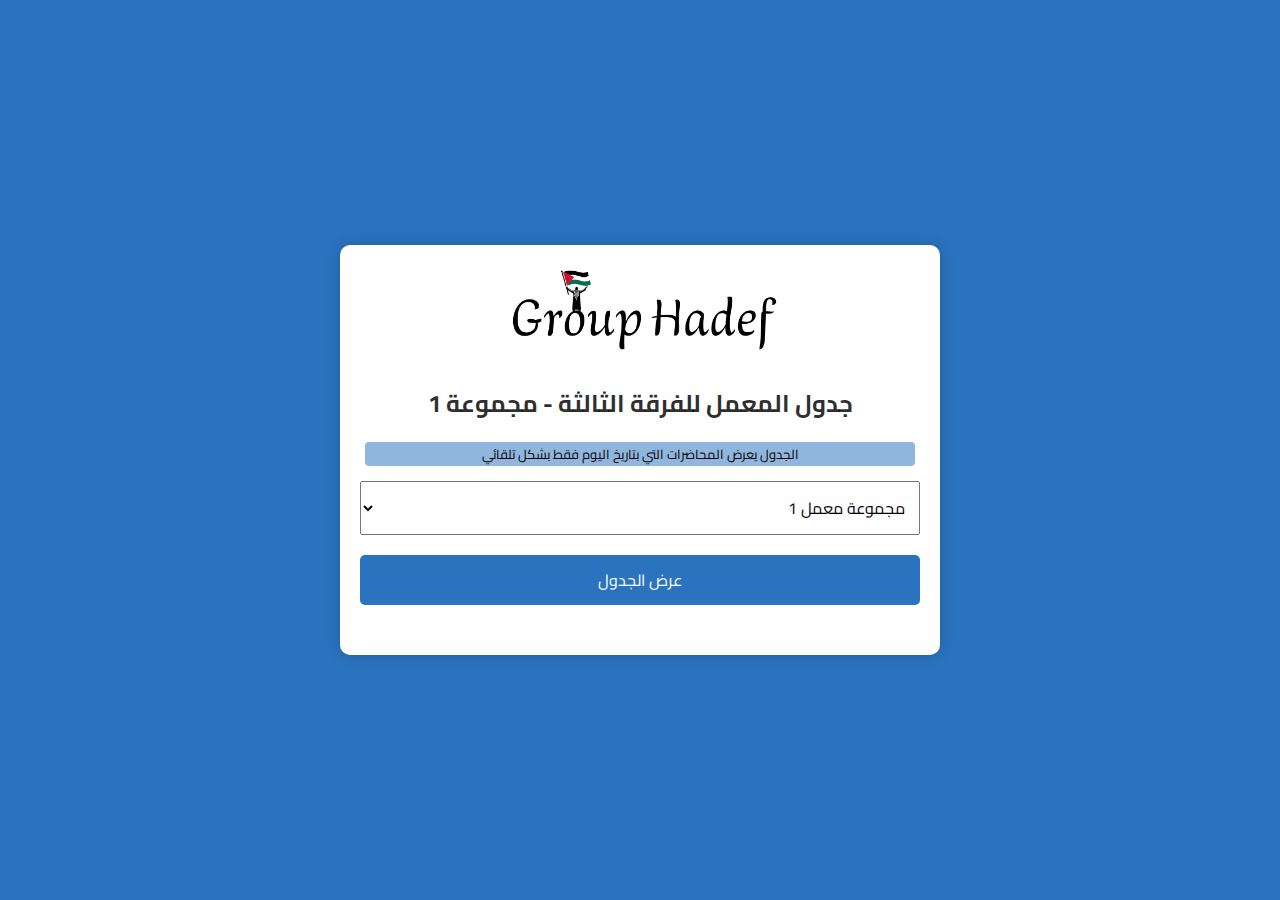
<file: LabGrob1.html>
<!DOCTYPE html>
<html lang="ar" dir="rtl">
<head>
    <meta charset="UTF-8">
    <meta name="viewport" content="width=device-width, initial-scale=1.0">
    <link href="https://fonts.googleapis.com/css2?family=Cairo:wght@400;700&display=swap" rel="stylesheet">
    <title>جدول المعمل - مجموعة 1</title>
    <style>
        * {
            font-family: 'Cairo', sans-serif;
            box-sizing: border-box;
        }
        body {
            background-color: #2b73bf;
            margin: 0;
            display: flex;
            justify-content: center;
            align-items: center;
            min-height: 100vh;
            padding: 20px;
            direction: rtl;
        }
        .container {
            width: 100%;
            max-width: 600px;
            background-color: #fff;
            padding: 20px;
            border-radius: 10px;
            box-shadow: 0px 0px 15px rgba(0, 0, 0, 0.2);
            text-align: center;
        }
        h1 {
            color: #000000d4;
            font-size: 1.5rem;
        }
        select, button {
            padding: 10px;
            margin: 10px 0;
            font-size: 16px;
            width: 100%;
        }
        button {
            background-color: #2b73bf;
            color: #fff;
            border: none;
            border-radius: 5px;
            cursor: pointer;
        }
        button:hover {
            background: linear-gradient(to right, #000000fb, #000000);
        }
        .schedule {
            margin-top: 20px;
            text-align: right;
        }
        .schedule-item {
            background-color: #e9f6ff;
            border: 1px solid #ddd;
            border-radius: 5px;
            padding: 15px;
            margin-bottom: 10px;
        }
        .schedule-item h3 {
            color: #0056b3;
            margin: 0;
            font-size: 1.2rem;
        }
        .schedule-item p {
            margin: 5px 0;
            color: #333;
            font-size: 1rem;
        }
		
		        .gro {
            color: rgb(0, 0, 0);
            background-color: #2b73bf85;
            border-radius: 4px;
            margin: 5px;
            display: block;
            font-size: 13px;
        }
	                    .logo {
            display: block;
            margin: 0 auto 20px;
            width: 300px;
            height: auto;
            max-width: 100%;
            max-height: 100px;
        }
    </style>
</head>
<body>
    <div class="container">
	    <img src="2.png" alt="لوجو" class="logo">
        <h1>جدول المعمل للفرقة الثالثة - مجموعة 1</h1>
		<label class="gro" for="group">الجدول يعرض المحاضرات التي بتاريخ اليوم فقط بشكل تلقائي</label>
        <select id="lab">
            <option value="1">مجموعة معمل 1</option>
            <option value="2">مجموعة معمل 2</option>
            <option value="3">مجموعة معمل 3</option>
            <option value="4">مجموعة معمل 4</option>
            <option value="5">مجموعة معمل 5</option>
            <option value="6">مجموعة معمل 6</option>
            <option value="7">مجموعة معمل 7</option>
            <option value="8">مجموعة معمل 8</option>
        </select>

        <button onclick="showSchedule()">عرض الجدول</button>
        <div id="schedule" class="schedule"></div>
    </div>

    <script>
        const schedules = {
            "1": { /* ... محتوى الجدول هنا كما في الكود السابق ... */ },
            "2": { /* ... محتوى الجدول هنا كما في الكود السابق ... */ },
            "3": { /* ... محتوى الجدول هنا كما في الكود السابق ... */ },
            "4": { /* ... محتوى الجدول هنا كما في الكود السابق ... */ },
            "5": { /* ... محتوى الجدول هنا كما في الكود السابق ... */ },
            "6": { /* ... محتوى الجدول هنا كما في الكود السابق ... */ },
            "7": { /* ... محتوى الجدول هنا كما في الكود السابق ... */ },
            "8": { /* ... محتوى الجدول هنا كما في الكود السابق ... */ }
        };

        function getArabicDay() {
            const days = ["Sunday", "Monday", "Tuesday", "Wednesday", "Thursday", "Friday", "Saturday"];
            const arabicDays = ["الأحد", "الاثنين", "الثلاثاء", "الأربعاء", "الخميس", "الجمعة", "السبت"];
            const today = new Date().getDay();
            return days[today];
        }

        function showSchedule() {
            const lab = document.getElementById("lab").value;
            const day = getArabicDay();
            const schedule = schedules[lab][day];
            const scheduleContainer = document.getElementById("schedule");
            scheduleContainer.innerHTML = '';

            if (schedule && schedule.length > 0) {
                schedule.forEach(item => {
                    const scheduleItem = document.createElement("div");
                    scheduleItem.className = "schedule-item";
                    scheduleItem.innerHTML = `
                        <h3>${item.title}</h3>
                        <p><strong>المكان:</strong> ${item.location}</p>
                        <p><strong>الوقت:</strong> ${item.time}</p>
                    `;
                    scheduleContainer.appendChild(scheduleItem);
                });
            } else {
                scheduleContainer.innerHTML = "<p>لا توجد محاضرات لهذا اليوم</p>";
            }
        }
    </script>
</body>
</html>
</file>
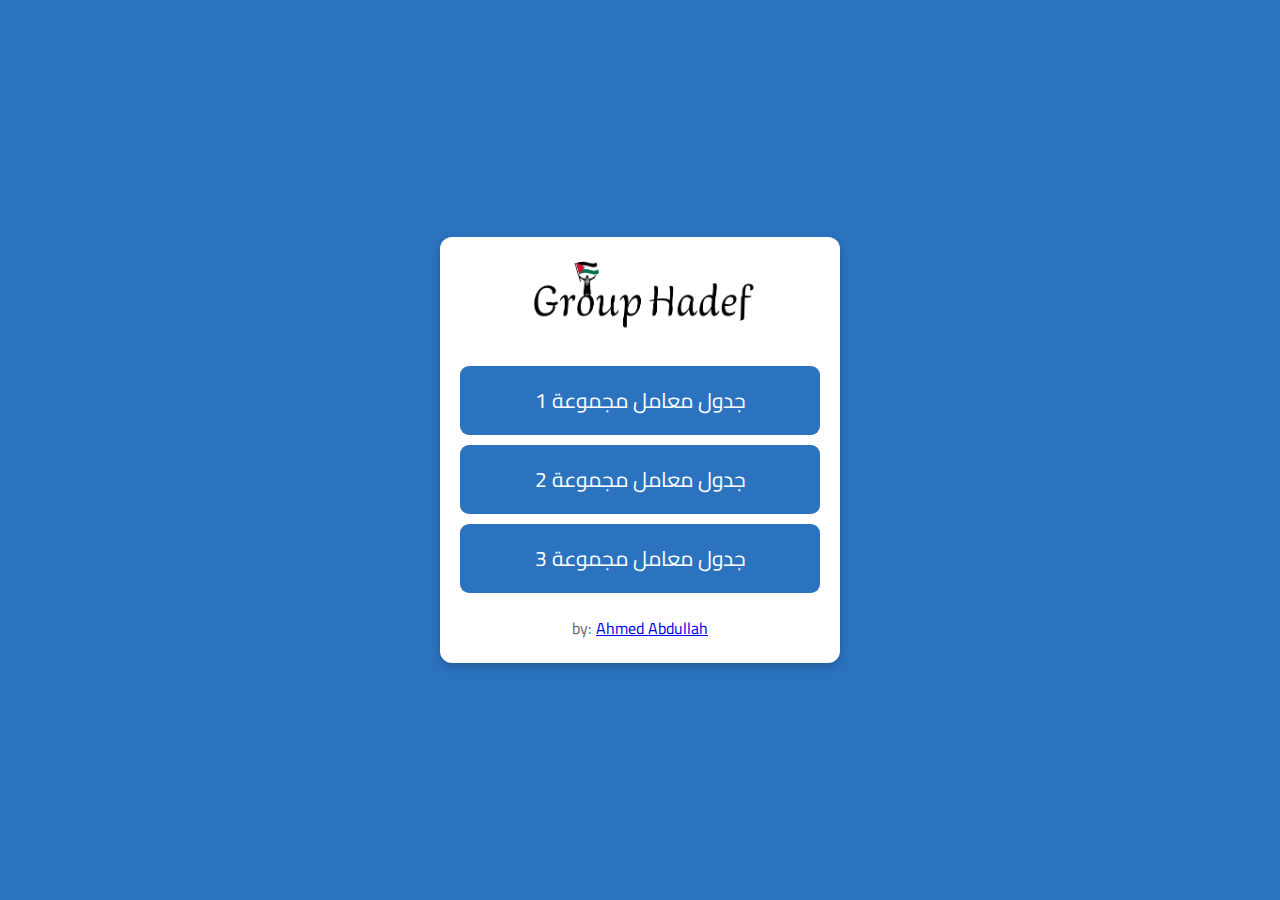
<file: LabHome.html>
<!DOCTYPE html>
<html lang="ar" dir="rtl">
<head>
    <meta charset="UTF-8">
    <meta name="viewport" content="width=device-width, initial-scale=1.0">
    <link href="https://fonts.googleapis.com/css2?family=Cairo:wght@400;700&display=swap" rel="stylesheet">
    <title>hadef</title>
    <style>
        * {
            margin: 0;
            padding: 0;
            box-sizing: border-box;
            font-family: 'Cairo', sans-serif;
        }
        body {
            display: flex;
            justify-content: center;
            align-items: center;
            min-height: 100vh;
            background-color: #2b73bf;
        }
        .container {
            width: 400px;
            padding: 20px;
            background-color: #ffffff;
            border-radius: 12px;
            box-shadow: 0px 4px 10px rgba(0, 0, 0, 0.2);
            text-align: center;
        }
		
	.button {
	    display: block;
	    width: 100%;
	    padding: 15px;
	    margin: 10px 0;
	    color: #ffffff;
	    background-color: #2b73bf;
	    border: none;
	    border-radius: 9px;
	    cursor: pointer;
	    transition: 0.5s;
	    text-decoration: none;
	    font-size: 21px;
	}
        .button:hover {
            background-color: #005bb5;
            transform: scale(1.05);
        }

        /* لجعل الموقع متجاوب مع الشاشات المختلفة */
        @media (max-width: 768px) {
            .container {
                width: 90%;
            }
        }
		
		        .logo {
            margin-bottom: 20px;
        }
        .logo img {
            width: 250px;
            height: auto;
            border-radius: 50%;
        }

	 footer {
            text-align: center;
            margin-top: 20px;
            color: #666;
        }
    </style>
</head>
<body>


    <div class="container">
     <div class="logo">
      <img src="2.png" alt="شعار الموقع">
     </div>	
	  <a href="LabGrob1.html" class="button">جدول معامل مجموعة 1</a>
	  <a href="#" class="button">جدول معامل مجموعة 2</a>
	  <a href="#" class="button">جدول معامل مجموعة 3</a>

	   <footer>
            <p>by: <a href="https://www.facebook.com/ahmedabdullah107"> Ahmed Abdullah </p>
          </footer>
    </div>
</body>
</html>
</file>
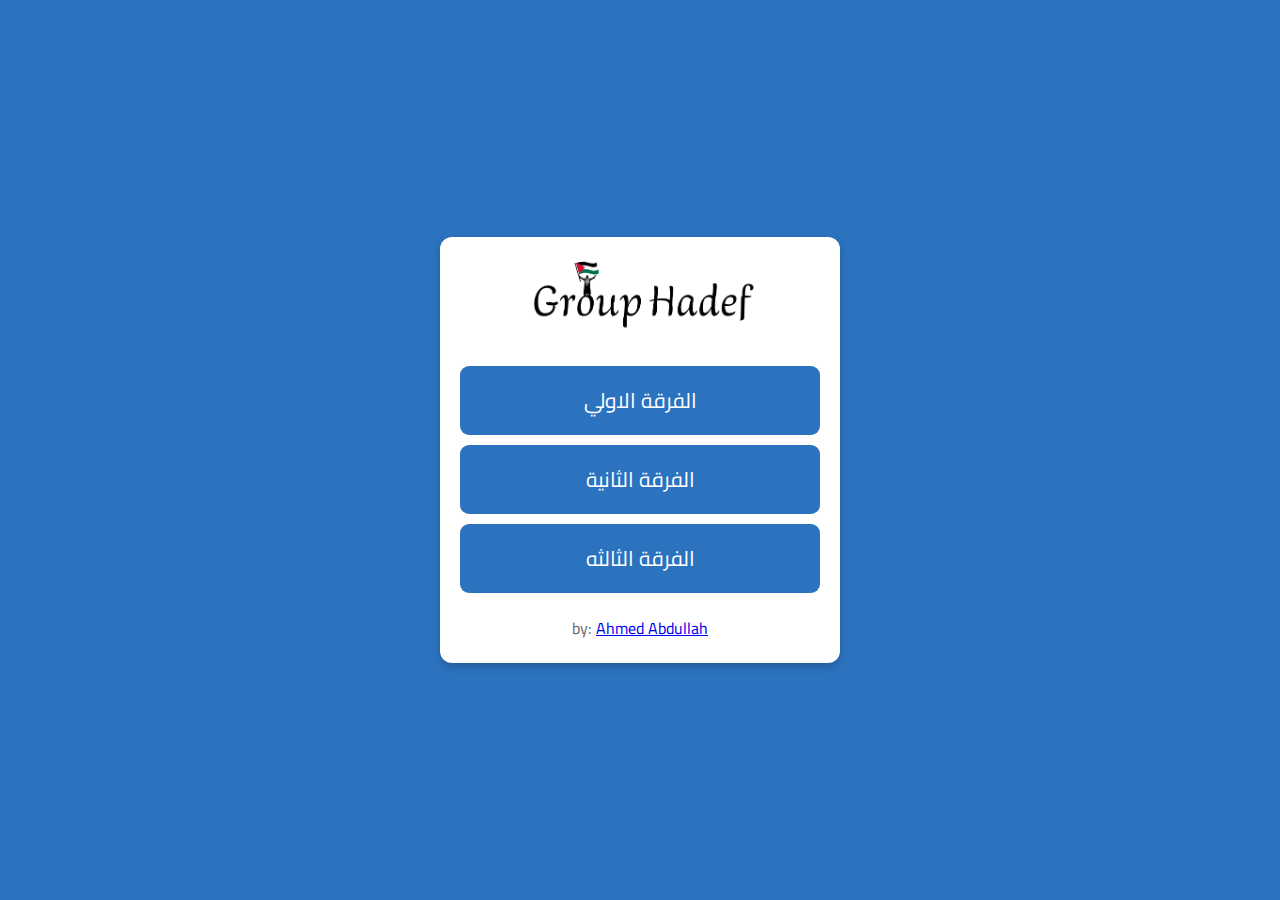
<file: MI.html>
<!DOCTYPE html>
<html lang="ar" dir="rtl">
<head>
    <meta charset="UTF-8">
    <meta name="viewport" content="width=device-width, initial-scale=1.0">
    <link href="https://fonts.googleapis.com/css2?family=Cairo:wght@400;700&display=swap" rel="stylesheet">
    <title>hadef</title>
    <style>
        * {
            margin: 0;
            padding: 0;
            box-sizing: border-box;
            font-family: 'Cairo', sans-serif;
        }
        body {
            display: flex;
            justify-content: center;
            align-items: center;
            min-height: 100vh;
            background-color: #2b73bf;
        }
        .container {
            width: 400px;
            padding: 20px;
            background-color: #ffffff;
            border-radius: 12px;
            box-shadow: 0px 4px 10px rgba(0, 0, 0, 0.2);
            text-align: center;
        }
		
	.button {
	    display: block;
	    width: 100%;
	    padding: 15px;
	    margin: 10px 0;
	    color: #ffffff;
	    background-color: #2b73bf;
	    border: none;
	    border-radius: 9px;
	    cursor: pointer;
	    transition: 0.5s;
	    text-decoration: none;
	    font-size: 21px;
	}
        .button:hover {
            background-color: #005bb5;
            transform: scale(1.05);
        }

        /* لجعل الموقع متجاوب مع الشاشات المختلفة */
        @media (max-width: 768px) {
            .container {
                width: 90%;
            }
        }
		
		        .logo {
            margin-bottom: 20px;
        }
        .logo img {
            width: 250px;
            height: auto;
            border-radius: 50%;
        }

	 footer {
            text-align: center;
            margin-top: 20px;
            color: #666;
        }
    </style>
</head>
<body>


    <div class="container">
     <div class="logo">
      <img src="2.png" alt="شعار الموقع">
     </div>	
	  <a href="F1.html" class="button">الفرقة الاولي</a>
	  <a href="F2.html" class="button">الفرقة الثانية</a>
	  <a href="F3.html" class="button">الفرقة الثالثه</a>

	  

	   <footer>
            <p>by: <a href="https://www.facebook.com/ahmedabdullah107"> Ahmed Abdullah </p>
          </footer>
    </div>
</body>
</html>
</file>
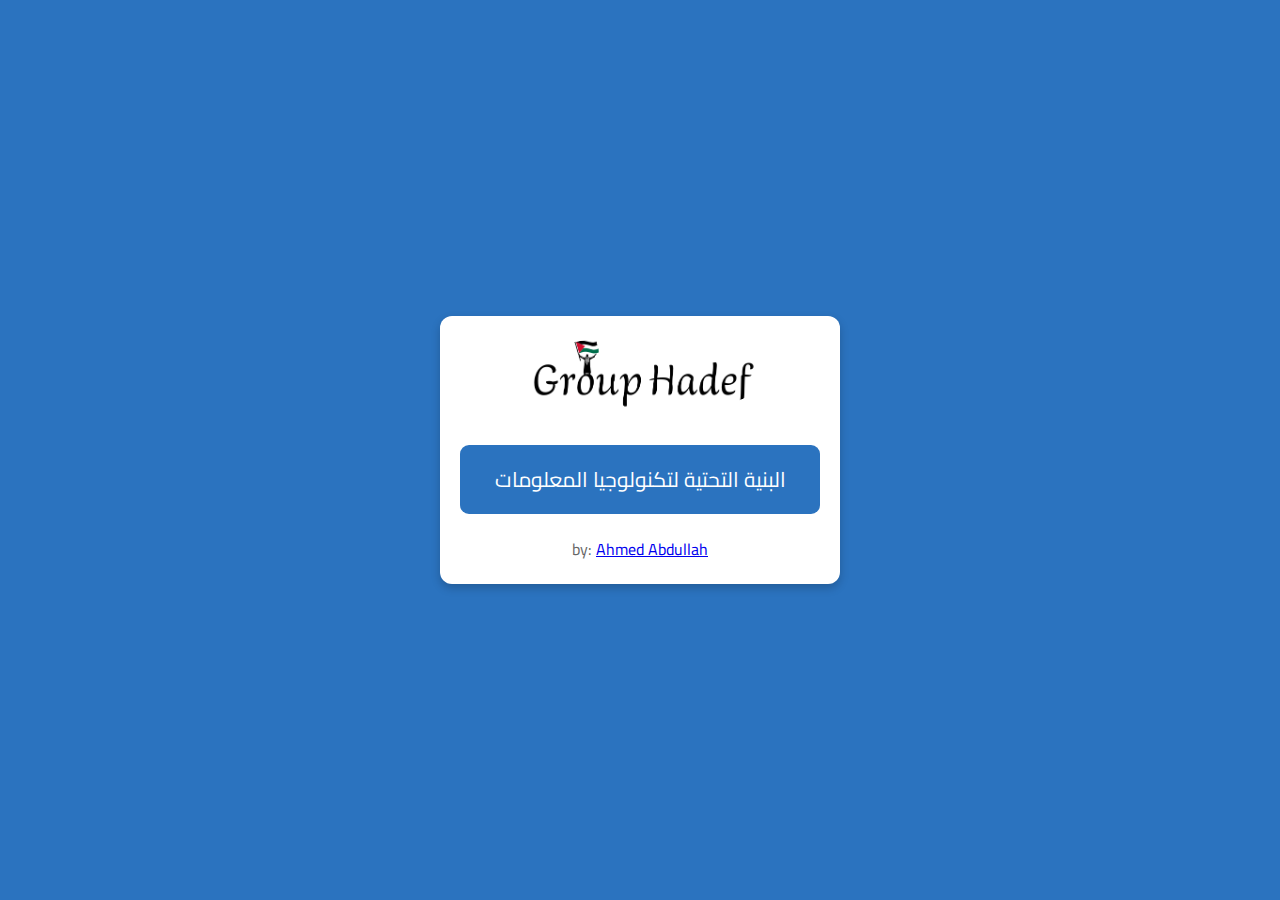
<file: Quiz.html>
<!DOCTYPE html>
<html lang="ar" dir="rtl">
<head>
    <meta charset="UTF-8">
    <meta name="viewport" content="width=device-width, initial-scale=1.0">
    <link href="https://fonts.googleapis.com/css2?family=Cairo:wght@400;700&display=swap" rel="stylesheet">
    <title>hadef</title>
    <style>
        * {
            margin: 0;
            padding: 0;
            box-sizing: border-box;
            font-family: 'Cairo', sans-serif;
        }
        body {
            display: flex;
            justify-content: center;
            align-items: center;
            min-height: 100vh;
            background-color: #2b73bf;
        }
        .container {
            width: 400px;
            padding: 20px;
            background-color: #ffffff;
            border-radius: 12px;
            box-shadow: 0px 4px 10px rgba(0, 0, 0, 0.2);
            text-align: center;
        }
		
	.button {
	    display: block;
	    width: 100%;
	    padding: 15px;
	    margin: 10px 0;
	    color: #ffffff;
	    background-color: #2b73bf;
	    border: none;
	    border-radius: 9px;
	    cursor: pointer;
	    transition: 0.5s;
	    text-decoration: none;
	    font-size: 21px;
	}
        .button:hover {
            background-color: #005bb5;
            transform: scale(1.05);
        }

        /* لجعل الموقع متجاوب مع الشاشات المختلفة */
        @media (max-width: 768px) {
            .container {
                width: 90%;
            }
        }
		
		        .logo {
            margin-bottom: 20px;
        }
        .logo img {
            width: 250px;
            height: auto;
            border-radius: 50%;
        }

	 footer {
            text-align: center;
            margin-top: 20px;
            color: #666;
        }
    </style>
</head>
<body>


    <div class="container">
     <div class="logo">
      <img src="2.png" alt="شعار الموقع">
     </div>	
	
	  <a href="benya.html" class="button">البنية التحتية لتكنولوجيا المعلومات</a> 
	  

	   <footer>
            <p>by: <a href="https://www.facebook.com/ahmedabdullah107"> Ahmed Abdullah </p>
          </footer>
    </div>
</body>
</html>
</file>
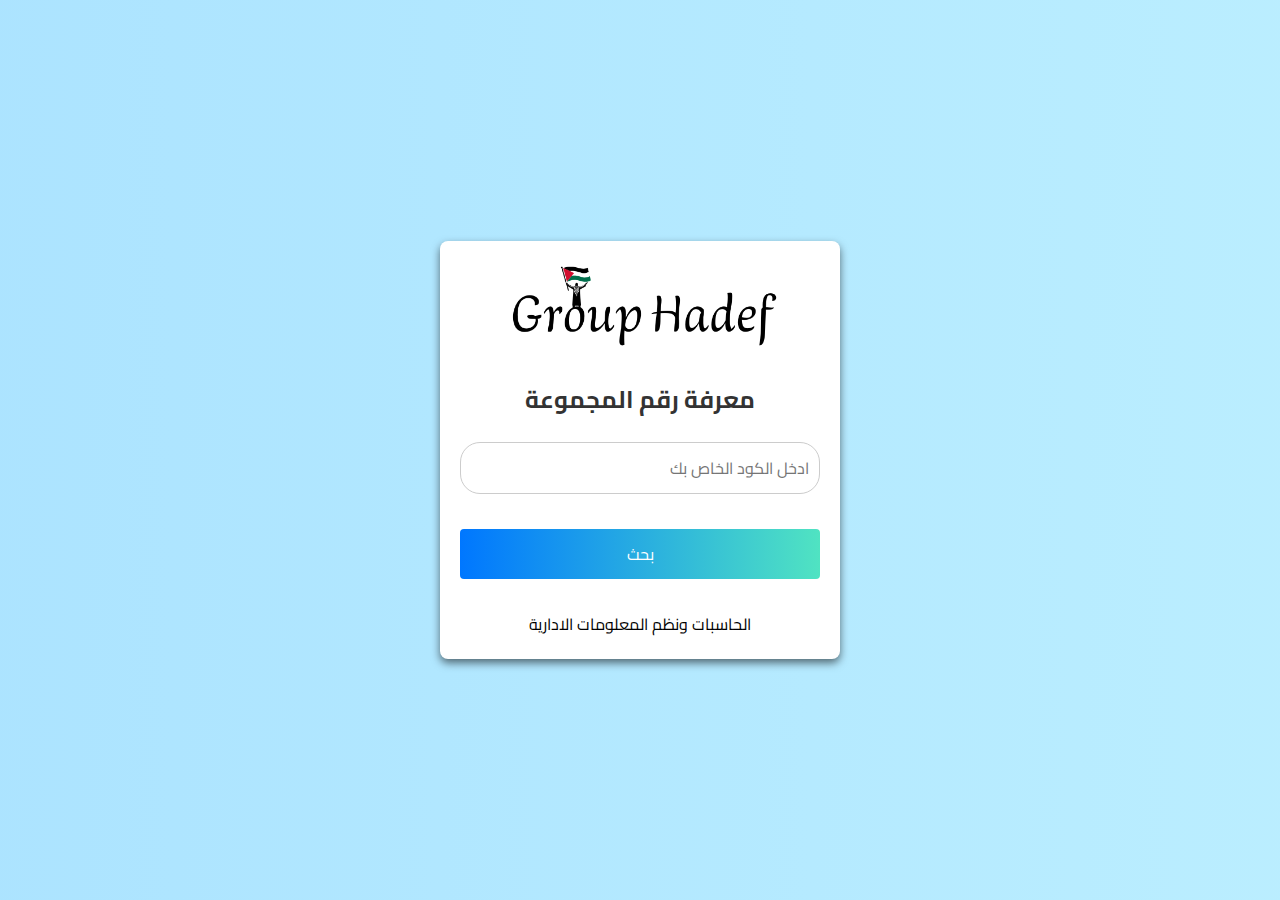
<file: Rlab.html>
<!DOCTYPE html>
<html lang="ar">
<head>
    <meta charset="UTF-8">
    <meta name="viewport" content="width=device-width, initial-scale=1.0">
    <title>معرفة رقم المجموعة</title>
    <link href="https://fonts.googleapis.com/css2?family=Cairo:wght@400;700&display=swap" rel="stylesheet">
    <link rel="stylesheet" href="Style.css">
</head>
<body>
    <div class="login-container">
        <img src="2.png" alt="لوجو" class="logo"> <!-- استبدل المسار بالصورة الخاصة بك -->
        <h1>معرفة رقم المجموعة</h1>
        <form id="lab-form">
            <input type="text" id="student-code" placeholder="ادخل الكود الخاص بك" required>
            <button type="submit" id="add-btn">بحث</button>
        </form>
        <div id="result"></div>
        <br>
       
        <p class="p">الحاسبات ونظم المعلومات الادارية</p>
    </div>

    <script>
        const labs = [
            // بيانات الفرقة الأولى
            { from: 202410001, to: 202410125, lab: 1, group: '1', division: 'الفرقة الأولى' },
            { from: 202410126, to: 202410250, lab: 2, group: '1', division: 'الفرقة الأولى' },
            { from: 202410251, to: 202410375, lab: 3, group: '1', division: 'الفرقة الأولى' },
            { from: 202410376, to: 202410500, lab: 4, group: '1', division: 'الفرقة الأولى' },

            { from: 202410501, to: 202410625, lab: 1, group: '2', division: 'الفرقة الأولى' },
            { from: 202410626, to: 202410750, lab: 2, group: '2', division: 'الفرقة الأولى' },
            { from: 202410751, to: 202410875, lab: 3, group: '2', division: 'الفرقة الأولى' },
            { from: 202410876, to: 202411000, lab: 4, group: '2', division: 'الفرقة الأولى' },

            { from: 202411001, to: 202411125, lab: 1, group: '3', division: 'الفرقة الأولى' },
            { from: 202411126, to: 202411250, lab: 2, group: '3', division: 'الفرقة الأولى' },
            { from: 202411251, to: 202411375, lab: 3, group: '3', division: 'الفرقة الأولى' },
            { from: 202411376, to: 202411500, lab: 4, group: '3', division: 'الفرقة الأولى' },

            { from: 202411501, to: 202411625, lab: 1, group: '4', division: 'الفرقة الأولى' },
            { from: 202411626, to: 202411750, lab: 2, group: '4', division: 'الفرقة الأولى' },
            { from: 202411751, to: 202411875, lab: 3, group: '4', division: 'الفرقة الأولى' },
            { from: 202411876, to: 202412000, lab: 4, group: '4', division: 'الفرقة الأولى' },

            { from: 202412001, to: 202412125, lab: 1, group: '5', division: 'الفرقة الأولى' },
            { from: 202412126, to: 202412250, lab: 2, group: '5', division: 'الفرقة الأولى' },
            { from: 202412251, to: 202412375, lab: 3, group: '5', division: 'الفرقة الأولى' },
            { from: 202412376, to: 202412500, lab: 4, group: '5', division: 'الفرقة الأولى' },

            // بيانات الفرقة الثالثة
            { from: 202210001, to: 202210109, lab: 1, group: '1', division: 'الفرقة الثالثة' },
            { from: 202210111, to: 202210217, lab: 2, group: '1', division: 'الفرقة الثالثة' },
            { from: 202210218, to: 202210323, lab: 3, group: '1', division: 'الفرقة الثالثة' },
            { from: 202210324, to: 202210425, lab: 4, group: '1', division: 'الفرقة الثالثة' },
            { from: 202210426, to: 202210551, lab: 5, group: '1', division: 'الفرقة الثالثة' },
            { from: 202210553, to: 202210661, lab: 6, group: '1', division: 'الفرقة الثالثة' },
            { from: 202210663, to: 202210778, lab: 7, group: '1', division: 'الفرقة الثالثة' },
            { from: 202210779, to: 202210899, lab: 8, group: '1', division: 'الفرقة الثالثة' },

            { from: 202210902, to: 202211027, lab: 1, group: '2', division: 'الفرقة الثالثة' },
            { from: 202211028, to: 202211143, lab: 2, group: '2', division: 'الفرقة الثالثة' },
            { from: 202211144, to: 202211259, lab: 3, group: '2', division: 'الفرقة الثالثة' },
            { from: 202211260, to: 202211398, lab: 4, group: '2', division: 'الفرقة الثالثة' },
            { from: 202211399, to: 202211517, lab: 5, group: '2', division: 'الفرقة الثالثة' },
            { from: 202211319, to: 202211657, lab: 6, group: '2', division: 'الفرقة الثالثة' },
            { from: 202211658, to: 202211776, lab: 7, group: '2', division: 'الفرقة الثالثة' },
            { from: 202211777, to: 20230009, lab: 8, group: '2', division: 'الفرقة الثالثة' },

            { from: 202210011, to: 202210375, lab: 1, group: '3', division: 'الفرقة الثالثة' },
            { from: 202210377, to: 202210687, lab: 2, group: '3', division: 'الفرقة الثالثة' },
            { from: 202210690, to: 202210963, lab: 3, group: '3', division: 'الفرقة الثالثة' },
            { from: 202210368, to: 202211246, lab: 4, group: '3', division: 'الفرقة الثالثة' },
            { from: 202211248, to: 202211453, lab: 5, group: '3', division: 'الفرقة الثالثة' },
            { from: 202211455, to: 202211714, lab: 6, group: '3', division: 'الفرقة الثالثة' },
            { from: 202211715, to: 202211858, lab: 7, group: '3', division: 'الفرقة الثالثة' },
            { from: 202211895, to: 202211951, lab: 8, group: '3', division: 'الفرقة الثالثة' },
        ];

        document.getElementById("lab-form").onsubmit = function(e) {
            e.preventDefault();
            const code = parseInt(document.getElementById("student-code").value);
            const result = labs.find(item => code >= item.from && code <= item.to);

            const resultDiv = document.getElementById("result");
            if (result) {
                const labText = result.division === "الفرقة الأولى" ? "سكشن" : "معمل";
                resultDiv.innerHTML = `${result.division}<br>مجموعة: ${result.group}<br>${labText}: ${result.lab}`;
                resultDiv.style.display = 'block';
            } else {
                resultDiv.textContent = "لم يتم العثور على بيانات لهذا الكود.";
                resultDiv.style.display = 'block';
            }
        };
    </script>
</body>
</html>
</file>
<file: Style.css>
* {
     font-family: 'Cairo', sans-serif;
     padding: 0;
     margin: 0;

 }

 body {
     background-image: url(1.png);
     background: linear-gradient(to right, #74d1ff98, #7cdeff86);
     background-size: cover;
     margin: 0;
     display: flex;
     justify-content: center;
     align-items: center;
     min-height: 100vh;
 }

 .logo {
     display: block;
     margin: 0 auto 20px;
     /* وسط الصورة */
     width: 300px;
     /* عرض الصورة */
     height: auto;
     /* ارتفاع الصورة بشكل تلقائي */
     max-width: 100%;
     /* تأكد من أن الصورة لا تخرج من الديف */
     max-height: 100px;
     /* يمكن ضبط ارتفاع الصورة حسب الحاجة */
 }

 .login-container {
     background-color: #ffffff;
     border-radius: 8px;
     padding: 20px;
     box-shadow: 0 4px 8px rgba(0, 0, 0, 0.548);
     max-width: 400px;
     width: 100%;
     text-align: center;
     box-sizing: border-box;
 }

 h1 {
     color: #333;
     font-size: 1.5em;
     margin-bottom: 20px;
 }

 input[type="text"] {
     width: 100%;
     padding: 10px;
     margin-bottom: 35px;
     border: 1px solid #ccc;
     border-radius: 20px;
     font-size: 1em;
     box-sizing: border-box;
     text-align: right;
 }

 button {
     background: linear-gradient(to right, #0077ff, #50e3c2);
     color: white;
     border: none;
     padding: 10px 15px;
     font-size: 1em;
     border-radius: 4px;
     cursor: pointer;
     width: 100%;
     transition: background 0.3s, color 0.3s;
     /* تأثير الانتقال على الخلفية واللون */
 }

 button:hover {
     background: linear-gradient(to right, #000000fb, #000000);
     color: #ffffff;
 }

 #result {
     margin-top: 20px;
     padding: 15px;
     background-color: #00a6ff75;
     border-radius: 4px;
     font-size: 1em;
     color: #000000;
     line-height: 1.6;
     display: none;

 }

 .p {
     color: #000000;
     font-size: 1.0em;
 }

 footer {
     text-align: center;
     background-color: #0088ff87;
     width: auto;
     height: auto;
     color: #000000;
     margin: 35px 20px 10px 10px;
     border-radius: 77px;
 }

 footer a {
     text-decoration: none;
     color: #000000;
 }

 /* متجاوب مع الشاشات الصغيرة */
 @media (max-width: 768px) {
     h1 {
         font-size: 1.2em;
     }

     input[type="text"],
     button {
         font-size: 0.9em;
     }
 }
</file>
